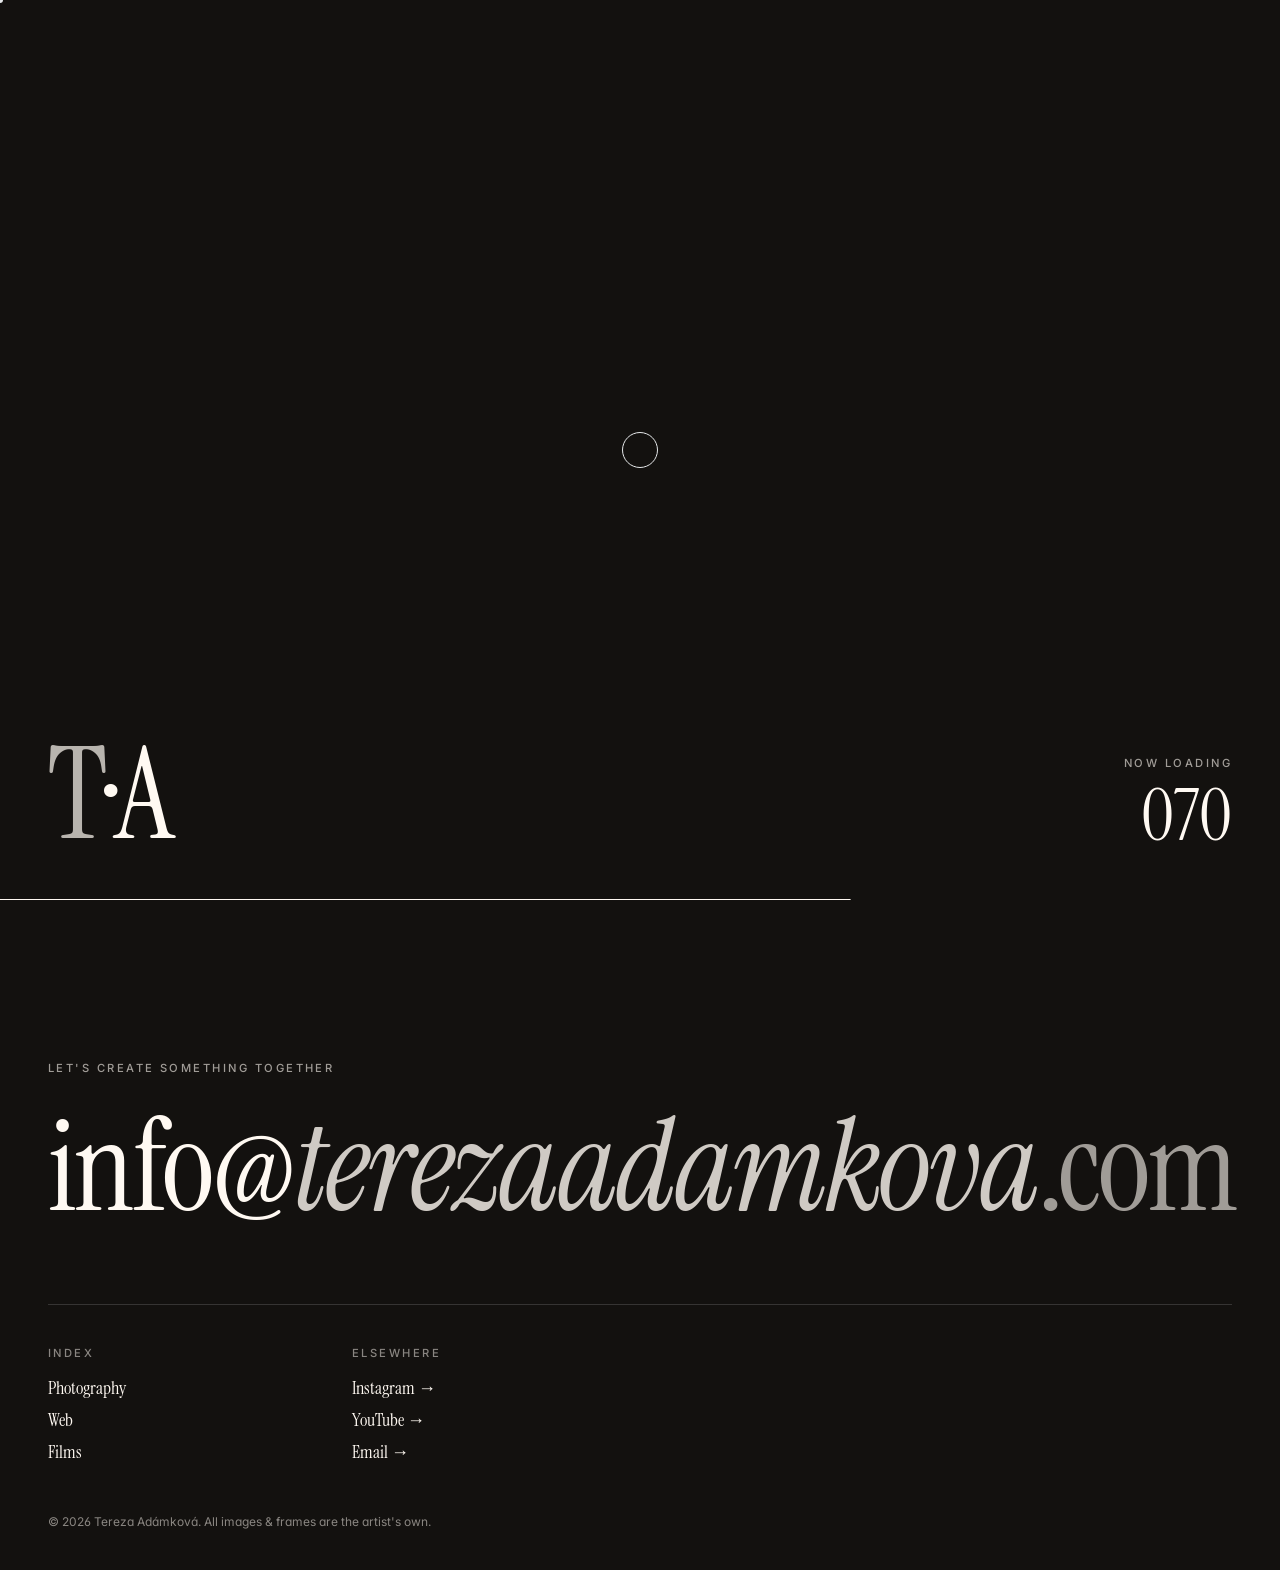
<file: about/index.html>
<!DOCTYPE html><html lang="en"><head><meta charSet="utf-8"/><meta name="viewport" content="width=device-width, initial-scale=1"/><link rel="preload" as="image" href="/assets/33-BnflWMxS.jpg"/><link rel="stylesheet" href="/assets/styles-DkmuXeWA.css" data-precedence="default"/><link rel="stylesheet" href="https://fonts.googleapis.com/css2?family=Instrument+Serif:ital@0;1&amp;family=Inter:wght@300;400;500;600&amp;display=swap" data-precedence="default"/><title>About — Tereza Adámková</title><meta name="author" content="Tereza Adámková"/><meta property="og:type" content="website"/><meta property="og:site_name" content="Tereza Adámková"/><meta property="og:locale" content="en_US"/><meta name="twitter:card" content="summary_large_image"/><meta name="description" content="Photographer, art director and quiet web maker based in Prague."/><meta property="og:title" content="About — Tereza Adámková"/><meta property="og:description" content="Photographer, art director and quiet web maker based in Prague."/><meta property="og:image" content="https://www.terezaadamkova.com/assets/33-BnflWMxS.jpg"/><meta property="og:url" content="https://www.terezaadamkova.com/about"/><meta name="twitter:image" content="https://www.terezaadamkova.com/assets/33-BnflWMxS.jpg"/><link rel="modulepreload" href="/assets/index-BvOoGf_0.js"/><link rel="modulepreload" href="/assets/about-B9MHKh4e.js"/><link rel="modulepreload" href="/assets/Reveal-Cy_sPBU6.js"/><link rel="preconnect" href="https://fonts.googleapis.com"/><link rel="preconnect" href="https://fonts.gstatic.com" crossorigin="anonymous"/><link rel="icon" href="/favicon.svg" type="image/svg+xml"/><link rel="canonical" href="https://www.terezaadamkova.com/about"/><script type="application/ld+json">{"@context":"https://schema.org","@type":"Person","name":"Tereza Adámková","url":"https://www.terezaadamkova.com","image":"https://www.terezaadamkova.com/assets/2334-CpJNLF2O.jpg","jobTitle":"Photographer & Creative Director","address":{"@type":"PostalAddress","addressLocality":"Prague","addressCountry":"CZ"},"sameAs":["https://www.instagram.com/terezaphoto_/","https://www.youtube.com/@terezaphoto"]}</script></head><body class="grain"><div class="fixed inset-0 z-[80] flex items-end justify-between p-8 md:p-12 bg-[var(--ink)] text-[var(--paper)]" style="opacity:1"><div class="display text-[14vw] md:text-[10vw] leading-none"><span class="opacity-70">T</span>·A</div><div class="text-right"><div class="eyebrow opacity-60 mb-2">Now Loading</div><div class="font-serif text-5xl md:text-7xl tabular-nums">000</div></div><div class="absolute left-0 right-0 bottom-0 h-px bg-[var(--paper)] origin-left" style="transform:scaleX(0)"></div></div><div class="cursor-ring" aria-hidden="true"></div><div class="cursor-dot" aria-hidden="true"></div><header class="fixed inset-x-0 top-0 z-50 transition-all duration-500 "><div class="flex items-center justify-between px-6 md:px-10 py-5 md:py-6"><a href="/" class="font-serif text-xl md:text-2xl tracking-tight">Tereza <span class="italic opacity-70">Adámková</span></a><nav class="hidden md:flex items-center gap-8"><a href="/photography" class="text-[13px] tracking-wide hover:opacity-60 transition-opacity">Photography</a><a href="/web" class="text-[13px] tracking-wide hover:opacity-60 transition-opacity">Web</a><a href="/films" class="text-[13px] tracking-wide hover:opacity-60 transition-opacity">Films</a><a class="text-[13px] tracking-wide hover:opacity-60 transition-opacity text-[13px] tracking-wide opacity-100 italic font-serif" href="/about" data-status="active" aria-current="page">About</a><a href="/contact" class="text-[13px] tracking-wide hover:opacity-60 transition-opacity">Contact</a></nav><button aria-label="Open menu" class="md:hidden flex flex-col gap-1.5 p-2"><span class="h-px w-6 bg-current transition-transform "></span><span class="h-px w-6 bg-current transition-transform "></span></button></div></header><main class="min-h-screen"><!--$--><article><header class="px-6 md:px-12 pt-40 md:pt-56 pb-20 grid grid-cols-12 gap-8 items-end"><div class="col-span-12 md:col-span-7"><p class="eyebrow opacity-60 mb-6">About</p><h1 class="display block text-[12vw] md:text-[8vw]"><span class="block overflow-hidden"><span class="block" style="transform:translateY(110%)">Slow work,</span></span><span class="block overflow-hidden"><span class="block" style="transform:translateY(110%)">from Prague,</span></span><span class="block overflow-hidden"><span class="block" style="transform:translateY(110%)">with feeling.</span></span></h1></div><div class="col-span-12 md:col-span-5 media-tile aspect-[4/5]" style="opacity:0;transform:translateY(30px)"><img src="/assets/33-BnflWMxS.jpg" alt="Tereza Adámková by the river in Prague" width="1280" height="1600" class="h-full w-full object-cover object-bottom"/></div></header><section class="px-6 md:px-12 grid grid-cols-12 gap-8 pb-32"><div class="col-span-12 md:col-span-3"><p class="eyebrow opacity-60">Bio</p></div><div class="col-span-12 md:col-span-7 space-y-6 font-serif text-2xl md:text-3xl leading-snug"><p class="" style="opacity:0;transform:translateY(30px)">Hi, I’m Tereza, a photographer, videographer and digital strategist.<span class="italic"> My work does not fit neatly into one category. I create photographs and videos focused on authentic moments.</span></p><p class="" style="opacity:0;transform:translateY(30px)">Alongside my creative work, I work in digital marketing. My role includes social media, photography, video production, content strategy, website development, and the coordination of digital projects. I also design and build websites, helping individuals and organisations turn their ideas into clear online experiences. Contact me for collaborations or to discuss your project.</p></div></section><section class="ink-section bg-[var(--ink)] text-[var(--paper)] px-6 md:px-12 py-32"><div class="grid grid-cols-12 gap-8"><p class="eyebrow col-span-12 md:col-span-3 opacity-60">Years</p><ul class="col-span-12 md:col-span-9 divide-y divide-white/15"><div class="" style="opacity:0;transform:translateY(30px)"><li class="grid grid-cols-12 gap-4 py-6"><span class="col-span-3 md:col-span-2 font-serif text-xl md:text-2xl opacity-70">2017</span><span class="col-span-9 md:col-span-10 font-serif text-xl md:text-3xl">Studied Religious Studies at Åbo Akademi University in Finland.</span></li></div><div class="" style="opacity:0;transform:translateY(30px)"><li class="grid grid-cols-12 gap-4 py-6"><span class="col-span-3 md:col-span-2 font-serif text-xl md:text-2xl opacity-70">2021</span><span class="col-span-9 md:col-span-10 font-serif text-xl md:text-3xl">Completed a master’s degree in Religious Studies at Charles University in Prague.</span></li></div><div class="" style="opacity:0;transform:translateY(30px)"><li class="grid grid-cols-12 gap-4 py-6"><span class="col-span-3 md:col-span-2 font-serif text-xl md:text-2xl opacity-70">2021–2022</span><span class="col-span-9 md:col-span-10 font-serif text-xl md:text-3xl">Lived in Ireland.</span></li></div><div class="" style="opacity:0;transform:translateY(30px)"><li class="grid grid-cols-12 gap-4 py-6"><span class="col-span-3 md:col-span-2 font-serif text-xl md:text-2xl opacity-70">2022–present</span><span class="col-span-9 md:col-span-10 font-serif text-xl md:text-3xl">Based in Prague, working in digital marketing, photography, and content creation.</span></li></div></ul></div><div class="mt-20 flex flex-wrap items-end justify-between gap-6"><p class="display text-5xl md:text-7xl max-w-xl">Get in <span class="italic">touch</span></p><a href="/contact" class="border-b border-current pb-1 text-sm">Contact me →</a></div></section></article><script>(function(a,f){let l;try{l=JSON.parse(sessionStorage.getItem(a)||"{}")}catch{return}const n=l?.[f||history.state?.__TSR_key];let c=!1;for(const t in n){const e=n[t],o=e?.scrollX,s=e?.scrollY;if(Number.isFinite(o)&&Number.isFinite(s)){if(t==="window")scrollTo(o,s),c=!0;else if(t)try{const r=document.querySelector(t);r&&(r.scrollLeft=o,r.scrollTop=s)}catch{}}}if(c)return;const i=location.hash.slice(1);if(i){const t=history.state?.__hashScrollIntoViewOptions??!0;if(t){const e=document.getElementById(i);e&&e.scrollIntoView(t)}return}scrollTo(0,0)})("tsr-scroll-restoration-v1_3");document.currentScript.remove()</script><!--/$--></main><footer class="ink-section bg-[var(--ink)] text-[var(--paper)] relative"><div class="px-6 md:px-12 pt-24 md:pt-40 pb-10"><p class="eyebrow opacity-60">Let&#x27;s create something together</p><a href="/contact" class="block mt-8 display text-[10vw] leading-[0.88] hover:italic transition-all duration-700">info@<br class="md:hidden"/><span class="italic opacity-80">terezaadamkova</span><span class="opacity-60">.com</span></a><div class="mt-20 grid grid-cols-2 md:grid-cols-4 gap-8 border-t border-white/15 pt-10"><div><p class="eyebrow opacity-50 mb-3">Index</p><ul class="space-y-1 font-serif text-lg"><li><a href="/photography">Photography</a></li><li><a href="/web">Web</a></li><li><a href="/films">Films</a></li></ul></div><div><p class="eyebrow opacity-50 mb-3">Elsewhere</p><ul class="space-y-1 font-serif text-lg"><li><a href="https://www.instagram.com/terezaphoto_/" class="story-link inline-block hover:italic transition-all" target="_blank" rel="noreferrer">Instagram<span aria-hidden="true"> →</span></a></li><li><a href="https://www.youtube.com/@terezaphoto" class="story-link inline-block hover:italic transition-all" target="_blank" rel="noreferrer">YouTube<span aria-hidden="true"> →</span></a></li><li><a href="mailto:info@terezaadamkova.com" class="story-link inline-block hover:italic transition-all" target="_blank" rel="noreferrer">Email<span aria-hidden="true"> →</span></a></li></ul></div></div><div class="mt-12 flex flex-col md:flex-row md:items-end md:justify-between gap-4 text-xs opacity-50"><p>© <!-- -->2026<!-- --> Tereza Adámková. All images &amp; frames are the artist&#x27;s own.</p></div></div></footer><script class="$tsr" id="$tsr-stream-barrier">(self.$R=self.$R||{})["tsr"]=[];self.$_TSR={h(){this.hydrated=!0,this.c()},e(){this.streamEnded=!0,this.c()},c(){this.hydrated&&this.streamEnded&&(delete self.$_TSR,delete self.$R.tsr)},p(e){this.initialized?e():this.buffer.push(e)},buffer:[]};$_TSR.router=($R=>$R[0]={manifest:$R[1]={routes:$R[2]={__root__:$R[3]={preloads:$R[4]=["/assets/index-BvOoGf_0.js"],scripts:$R[5]=[$R[6]={attrs:$R[7]={type:"module",async:!0,src:"/assets/index-BvOoGf_0.js"}}]},"/about":$R[8]={preloads:$R[9]=["/assets/about-B9MHKh4e.js","/assets/Reveal-Cy_sPBU6.js"]}}},matches:$R[10]=[$R[11]={i:"__root__ ",u:1784572896755,s:"success",ssr:!0},$R[12]={i:" about about",u:1784572896757,s:"success",ssr:!0}],lastMatchId:" about about"})($R["tsr"]);$_TSR.e();document.currentScript.remove()</script><script type="module" async="" src="/assets/index-BvOoGf_0.js"></script></body></html>
</file>
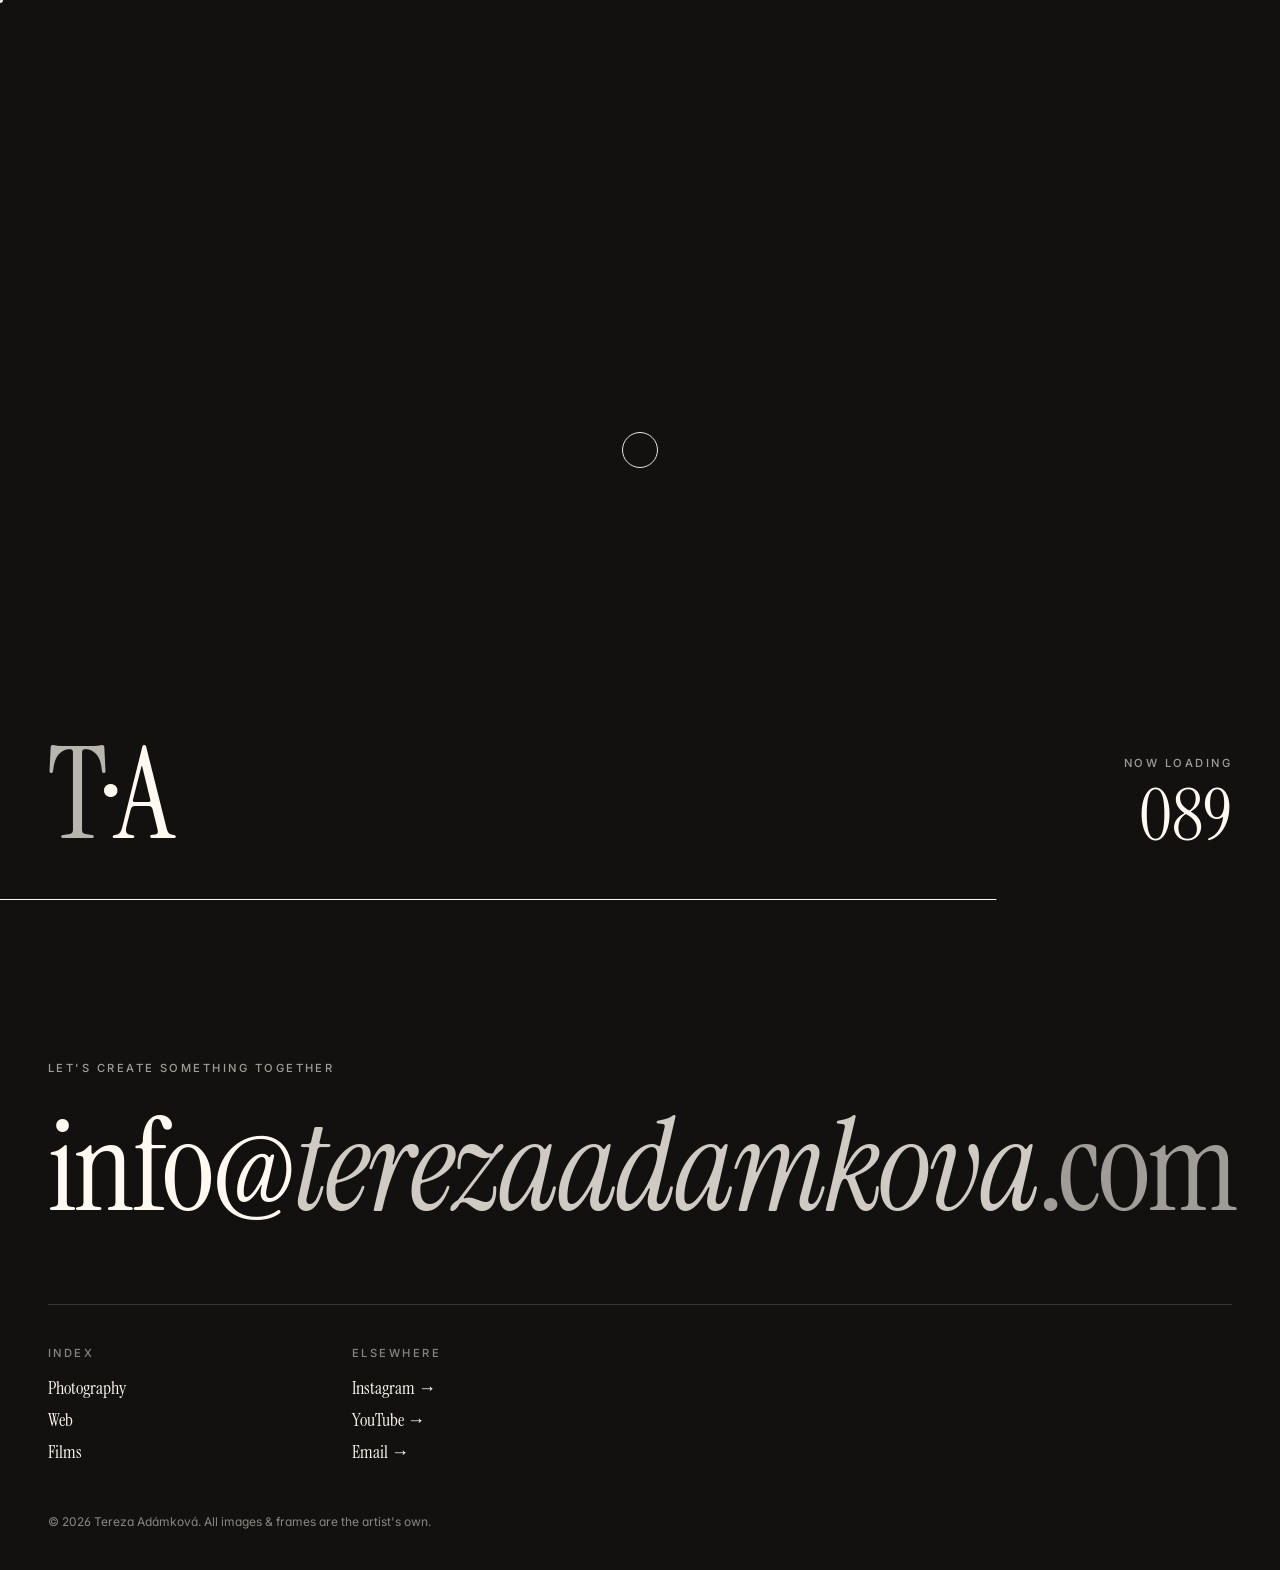
<file: contact/index.html>
<!DOCTYPE html><html lang="en"><head><meta charSet="utf-8"/><meta name="viewport" content="width=device-width, initial-scale=1"/><link rel="stylesheet" href="/assets/styles-DkmuXeWA.css" data-precedence="default"/><link rel="stylesheet" href="https://fonts.googleapis.com/css2?family=Instrument+Serif:ital@0;1&amp;family=Inter:wght@300;400;500;600&amp;display=swap" data-precedence="default"/><title>Contact — Tereza Adámková</title><meta name="author" content="Tereza Adámková"/><meta property="og:type" content="website"/><meta property="og:site_name" content="Tereza Adámková"/><meta property="og:locale" content="en_US"/><meta property="og:image" content="https://www.terezaadamkova.com/assets/2334-CpJNLF2O.jpg"/><meta name="twitter:card" content="summary_large_image"/><meta name="twitter:image" content="https://www.terezaadamkova.com/assets/2334-CpJNLF2O.jpg"/><meta name="description" content="Available for collaborations."/><meta property="og:title" content="Contact — Tereza Adámková"/><meta property="og:description" content="Available for collaborations."/><meta property="og:url" content="https://www.terezaadamkova.com/contact"/><link rel="modulepreload" href="/assets/index-BvOoGf_0.js"/><link rel="modulepreload" href="/assets/contact-CCWLEqND.js"/><link rel="modulepreload" href="/assets/Reveal-Cy_sPBU6.js"/><link rel="preconnect" href="https://fonts.googleapis.com"/><link rel="preconnect" href="https://fonts.gstatic.com" crossorigin="anonymous"/><link rel="icon" href="/favicon.svg" type="image/svg+xml"/><link rel="canonical" href="https://www.terezaadamkova.com/contact"/><script type="application/ld+json">{"@context":"https://schema.org","@type":"Person","name":"Tereza Adámková","url":"https://www.terezaadamkova.com","image":"https://www.terezaadamkova.com/assets/2334-CpJNLF2O.jpg","jobTitle":"Photographer & Creative Director","address":{"@type":"PostalAddress","addressLocality":"Prague","addressCountry":"CZ"},"sameAs":["https://www.instagram.com/terezaphoto_/","https://www.youtube.com/@terezaphoto"]}</script></head><body class="grain"><div class="fixed inset-0 z-[80] flex items-end justify-between p-8 md:p-12 bg-[var(--ink)] text-[var(--paper)]" style="opacity:1"><div class="display text-[14vw] md:text-[10vw] leading-none"><span class="opacity-70">T</span>·A</div><div class="text-right"><div class="eyebrow opacity-60 mb-2">Now Loading</div><div class="font-serif text-5xl md:text-7xl tabular-nums">000</div></div><div class="absolute left-0 right-0 bottom-0 h-px bg-[var(--paper)] origin-left" style="transform:scaleX(0)"></div></div><div class="cursor-ring" aria-hidden="true"></div><div class="cursor-dot" aria-hidden="true"></div><header class="fixed inset-x-0 top-0 z-50 transition-all duration-500 "><div class="flex items-center justify-between px-6 md:px-10 py-5 md:py-6"><a href="/" class="font-serif text-xl md:text-2xl tracking-tight">Tereza <span class="italic opacity-70">Adámková</span></a><nav class="hidden md:flex items-center gap-8"><a href="/photography" class="text-[13px] tracking-wide hover:opacity-60 transition-opacity">Photography</a><a href="/web" class="text-[13px] tracking-wide hover:opacity-60 transition-opacity">Web</a><a href="/films" class="text-[13px] tracking-wide hover:opacity-60 transition-opacity">Films</a><a href="/about" class="text-[13px] tracking-wide hover:opacity-60 transition-opacity">About</a><a class="text-[13px] tracking-wide hover:opacity-60 transition-opacity text-[13px] tracking-wide opacity-100 italic font-serif" href="/contact" data-status="active" aria-current="page">Contact</a></nav><button aria-label="Open menu" class="md:hidden flex flex-col gap-1.5 p-2"><span class="h-px w-6 bg-current transition-transform "></span><span class="h-px w-6 bg-current transition-transform "></span></button></div></header><main class="min-h-screen"><!--$--><article><header class="px-6 md:px-12 pt-28 md:pt-36 pb-8"><p class="eyebrow opacity-60 mb-6">Contact · 2026</p><h1 class="display block text-[14vw] md:text-[9vw]"><span class="block overflow-hidden"><span class="block" style="transform:translateY(110%)">Tell me</span></span><span class="block overflow-hidden"><span class="block" style="transform:translateY(110%)">about it.</span></span></h1><div class="mt-6 max-w-xl text-base md:text-lg leading-relaxed opacity-80" style="opacity:0;transform:translateY(30px)">Available for collaborations<a href="mailto:info@terezaadamkova.com" class="story-link"> info@terezaadamkova.com</a>.</div></header><section class="px-6 md:px-12 pb-32 flex justify-center"><form class="w-full max-w-2xl space-y-8"><input type="hidden" name="subject" value="New message from terezaadamkova.com"/><input type="checkbox" class="hidden" style="display:none" tabindex="-1" autoComplete="off" name="botcheck"/><div><label for="name" class="eyebrow opacity-60 block mb-3">Your name</label><input id="name" type="text" class="w-full bg-transparent border-b border-current/30 focus:border-current outline-none py-3 font-serif text-2xl placeholder:opacity-40" name="name"/></div><div><label for="email" class="eyebrow opacity-60 block mb-3">Email</label><input required="" id="email" type="email" class="w-full bg-transparent border-b border-current/30 focus:border-current outline-none py-3 font-serif text-2xl placeholder:opacity-40" name="email"/></div><div><label class="eyebrow opacity-60 block mb-3">A few lines</label><textarea name="message" rows="5" class="w-full bg-transparent border-b border-current/30 focus:border-current outline-none py-3 font-serif text-2xl resize-none placeholder:opacity-40" placeholder="Tell me about your project…"></textarea></div><div class="flex items-center justify-between gap-4 pt-4"><p class="text-xs opacity-60">I reply to everything within the week.</p><button type="submit" class="group inline-flex items-center gap-3 border border-current/50 rounded-full px-6 py-3 hover:bg-[var(--ink)] hover:text-[var(--paper)] transition-colors"><span class="font-serif italic">Send the note</span><span class="transition-transform group-hover:translate-x-1">→</span></button></div></form></section></article><script>(function(a,f){let l;try{l=JSON.parse(sessionStorage.getItem(a)||"{}")}catch{return}const n=l?.[f||history.state?.__TSR_key];let c=!1;for(const t in n){const e=n[t],o=e?.scrollX,s=e?.scrollY;if(Number.isFinite(o)&&Number.isFinite(s)){if(t==="window")scrollTo(o,s),c=!0;else if(t)try{const r=document.querySelector(t);r&&(r.scrollLeft=o,r.scrollTop=s)}catch{}}}if(c)return;const i=location.hash.slice(1);if(i){const t=history.state?.__hashScrollIntoViewOptions??!0;if(t){const e=document.getElementById(i);e&&e.scrollIntoView(t)}return}scrollTo(0,0)})("tsr-scroll-restoration-v1_3");document.currentScript.remove()</script><!--/$--></main><footer class="ink-section bg-[var(--ink)] text-[var(--paper)] relative"><div class="px-6 md:px-12 pt-24 md:pt-40 pb-10"><p class="eyebrow opacity-60">Let&#x27;s create something together</p><a class="block mt-8 display text-[10vw] leading-[0.88] hover:italic transition-all duration-700 active" href="/contact" data-status="active" aria-current="page">info@<br class="md:hidden"/><span class="italic opacity-80">terezaadamkova</span><span class="opacity-60">.com</span></a><div class="mt-20 grid grid-cols-2 md:grid-cols-4 gap-8 border-t border-white/15 pt-10"><div><p class="eyebrow opacity-50 mb-3">Index</p><ul class="space-y-1 font-serif text-lg"><li><a href="/photography">Photography</a></li><li><a href="/web">Web</a></li><li><a href="/films">Films</a></li></ul></div><div><p class="eyebrow opacity-50 mb-3">Elsewhere</p><ul class="space-y-1 font-serif text-lg"><li><a href="https://www.instagram.com/terezaphoto_/" class="story-link inline-block hover:italic transition-all" target="_blank" rel="noreferrer">Instagram<span aria-hidden="true"> →</span></a></li><li><a href="https://www.youtube.com/@terezaphoto" class="story-link inline-block hover:italic transition-all" target="_blank" rel="noreferrer">YouTube<span aria-hidden="true"> →</span></a></li><li><a href="mailto:info@terezaadamkova.com" class="story-link inline-block hover:italic transition-all" target="_blank" rel="noreferrer">Email<span aria-hidden="true"> →</span></a></li></ul></div></div><div class="mt-12 flex flex-col md:flex-row md:items-end md:justify-between gap-4 text-xs opacity-50"><p>© <!-- -->2026<!-- --> Tereza Adámková. All images &amp; frames are the artist&#x27;s own.</p></div></div></footer><script class="$tsr" id="$tsr-stream-barrier">(self.$R=self.$R||{})["tsr"]=[];self.$_TSR={h(){this.hydrated=!0,this.c()},e(){this.streamEnded=!0,this.c()},c(){this.hydrated&&this.streamEnded&&(delete self.$_TSR,delete self.$R.tsr)},p(e){this.initialized?e():this.buffer.push(e)},buffer:[]};$_TSR.router=($R=>$R[0]={manifest:$R[1]={routes:$R[2]={__root__:$R[3]={preloads:$R[4]=["/assets/index-BvOoGf_0.js"],scripts:$R[5]=[$R[6]={attrs:$R[7]={type:"module",async:!0,src:"/assets/index-BvOoGf_0.js"}}]},"/contact":$R[8]={preloads:$R[9]=["/assets/contact-CCWLEqND.js","/assets/Reveal-Cy_sPBU6.js"]}}},matches:$R[10]=[$R[11]={i:"__root__ ",u:1784572896763,s:"success",ssr:!0},$R[12]={i:" contact contact",u:1784572896765,s:"success",ssr:!0}],lastMatchId:" contact contact"})($R["tsr"]);$_TSR.e();document.currentScript.remove()</script><script type="module" async="" src="/assets/index-BvOoGf_0.js"></script></body></html>
</file>
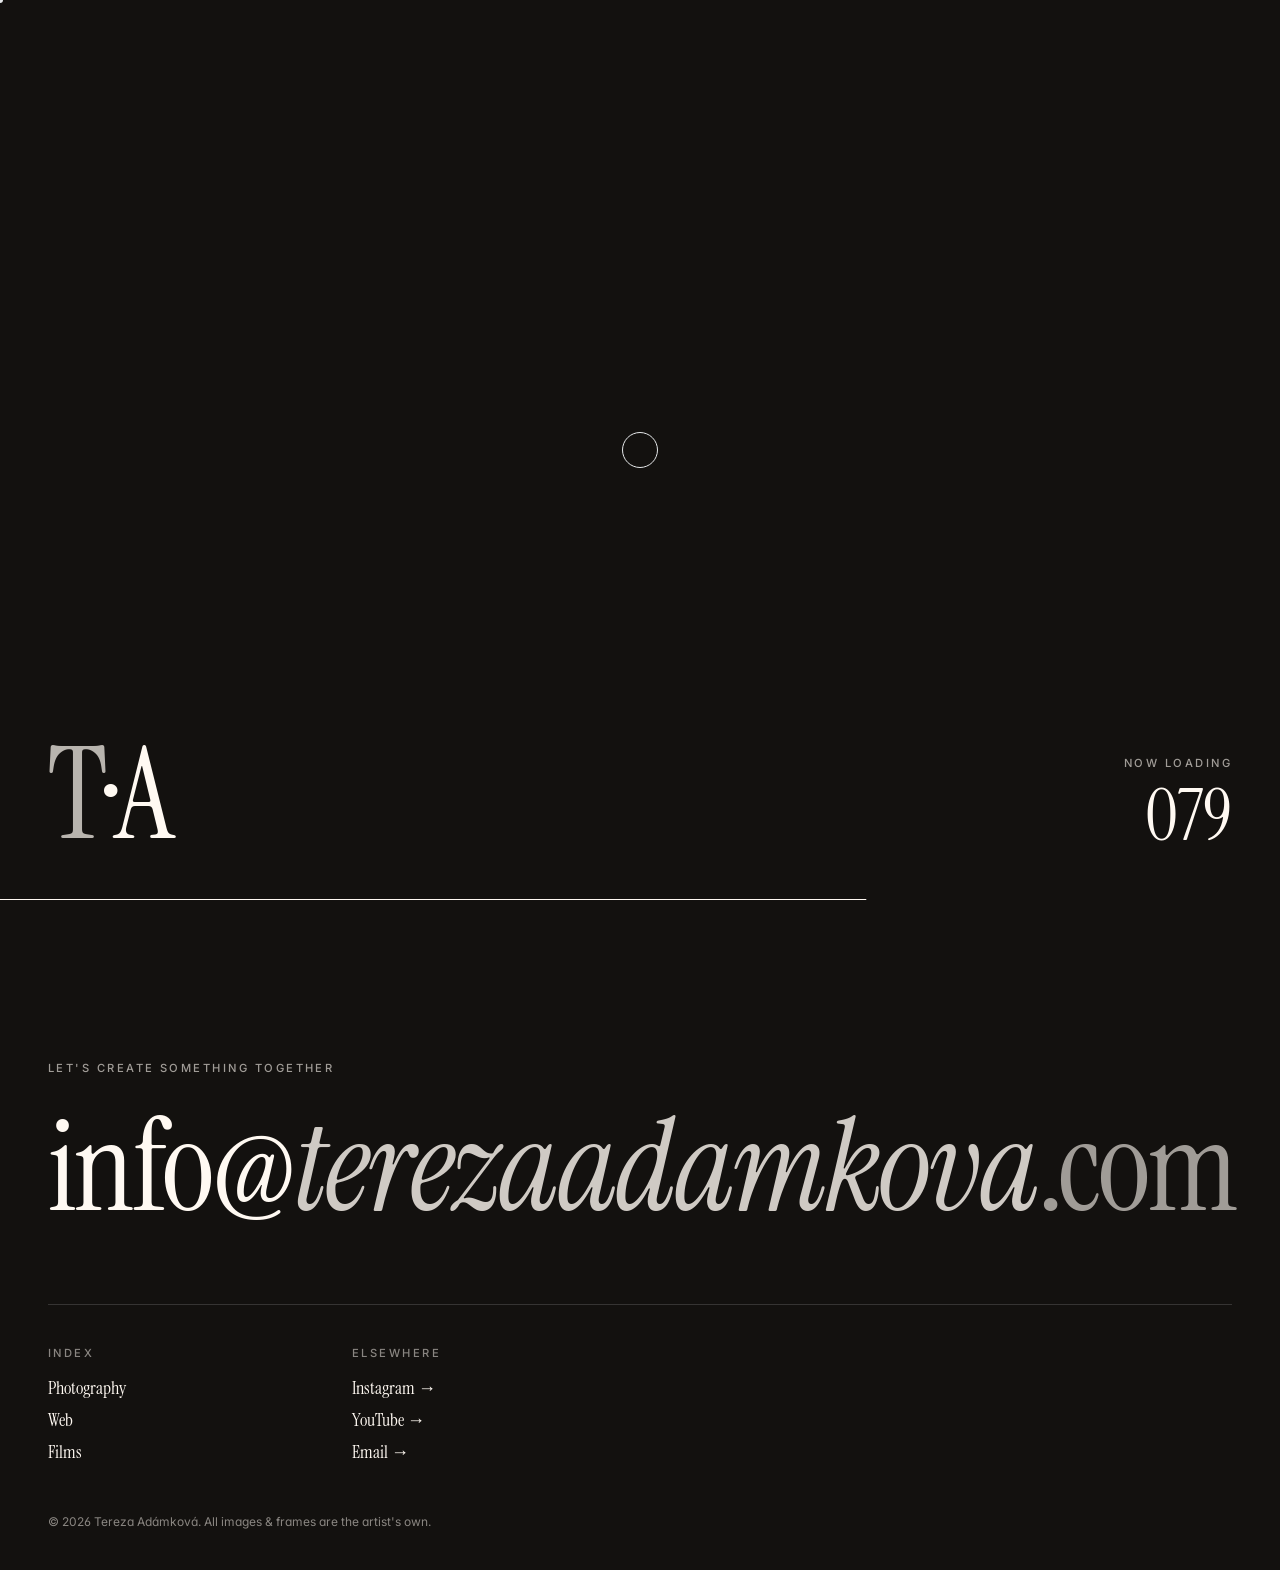
<file: films/index.html>
<!DOCTYPE html><html lang="en"><head><meta charSet="utf-8"/><meta name="viewport" content="width=device-width, initial-scale=1"/><link rel="stylesheet" href="/assets/styles-DkmuXeWA.css" data-precedence="default"/><link rel="stylesheet" href="https://fonts.googleapis.com/css2?family=Instrument+Serif:ital@0;1&amp;family=Inter:wght@300;400;500;600&amp;display=swap" data-precedence="default"/><title>Films — Tereza Adámková</title><meta name="author" content="Tereza Adámková"/><meta property="og:type" content="website"/><meta property="og:site_name" content="Tereza Adámková"/><meta property="og:locale" content="en_US"/><meta name="twitter:card" content="summary_large_image"/><meta name="description" content="Cinematic short films, city ambient walks."/><meta property="og:title" content="Films — Tereza Adámková"/><meta property="og:description" content="Cinematic short films and visual storytelling."/><meta property="og:image" content="https://www.terezaadamkova.com/assets/thunder-J-9hqSis.png"/><meta property="og:url" content="https://www.terezaadamkova.com/films"/><meta name="twitter:image" content="https://www.terezaadamkova.com/assets/thunder-J-9hqSis.png"/><link rel="modulepreload" href="/assets/index-BvOoGf_0.js"/><link rel="modulepreload" href="/assets/films-DNew_cF0.js"/><link rel="modulepreload" href="/assets/FilmPlayOverlay-DG8sI_Ab.js"/><link rel="modulepreload" href="/assets/Reveal-Cy_sPBU6.js"/><link rel="preconnect" href="https://fonts.googleapis.com"/><link rel="preconnect" href="https://fonts.gstatic.com" crossorigin="anonymous"/><link rel="icon" href="/favicon.svg" type="image/svg+xml"/><link rel="canonical" href="https://www.terezaadamkova.com/films"/><script type="application/ld+json">{"@context":"https://schema.org","@type":"Person","name":"Tereza Adámková","url":"https://www.terezaadamkova.com","image":"https://www.terezaadamkova.com/assets/2334-CpJNLF2O.jpg","jobTitle":"Photographer & Creative Director","address":{"@type":"PostalAddress","addressLocality":"Prague","addressCountry":"CZ"},"sameAs":["https://www.instagram.com/terezaphoto_/","https://www.youtube.com/@terezaphoto"]}</script></head><body class="grain"><div class="fixed inset-0 z-[80] flex items-end justify-between p-8 md:p-12 bg-[var(--ink)] text-[var(--paper)]" style="opacity:1"><div class="display text-[14vw] md:text-[10vw] leading-none"><span class="opacity-70">T</span>·A</div><div class="text-right"><div class="eyebrow opacity-60 mb-2">Now Loading</div><div class="font-serif text-5xl md:text-7xl tabular-nums">000</div></div><div class="absolute left-0 right-0 bottom-0 h-px bg-[var(--paper)] origin-left" style="transform:scaleX(0)"></div></div><div class="cursor-ring" aria-hidden="true"></div><div class="cursor-dot" aria-hidden="true"></div><header class="fixed inset-x-0 top-0 z-50 transition-all duration-500 "><div class="flex items-center justify-between px-6 md:px-10 py-5 md:py-6"><a href="/" class="font-serif text-xl md:text-2xl tracking-tight">Tereza <span class="italic opacity-70">Adámková</span></a><nav class="hidden md:flex items-center gap-8"><a href="/photography" class="text-[13px] tracking-wide hover:opacity-60 transition-opacity">Photography</a><a href="/web" class="text-[13px] tracking-wide hover:opacity-60 transition-opacity">Web</a><a class="text-[13px] tracking-wide hover:opacity-60 transition-opacity text-[13px] tracking-wide opacity-100 italic font-serif" href="/films" data-status="active" aria-current="page">Films</a><a href="/about" class="text-[13px] tracking-wide hover:opacity-60 transition-opacity">About</a><a href="/contact" class="text-[13px] tracking-wide hover:opacity-60 transition-opacity">Contact</a></nav><button aria-label="Open menu" class="md:hidden flex flex-col gap-1.5 p-2"><span class="h-px w-6 bg-current transition-transform "></span><span class="h-px w-6 bg-current transition-transform "></span></button></div></header><main class="min-h-screen"><!--$--><article class="ink-section bg-[var(--ink)] text-[var(--paper)]"><header class="px-6 md:px-12 pt-40 md:pt-56 pb-16"><p class="eyebrow opacity-60 mb-6">Films</p><h1 class="display block text-[22vw] md:text-[18vw]"><span class="block overflow-hidden"><span class="block" style="transform:translateY(110%)">Moving</span></span><span class="block overflow-hidden"><span class="block" style="transform:translateY(110%)">pictures.</span></span></h1><div class="mt-10 max-w-xl text-base md:text-lg leading-relaxed opacity-80" style="opacity:0;transform:translateY(30px)">Short films, city walks, published on YouTube.</div></header><section class="px-6 md:px-12 grid grid-cols-1 md:grid-cols-2 gap-6 md:gap-10 pb-32"><div class="group" style="opacity:0;transform:translateY(30px)"><a href="https://youtu.be/_b54qXOTYpc?si=IArP_QjeFgFcV9VR" target="_blank" rel="noopener noreferrer" aria-label="Watch Thunder in the forest on YouTube" class="block"><div class="media-tile relative aspect-[16/10]"><img src="/assets/thunder-J-9hqSis.png" alt="Thunder in the forest — cinematic still" loading="lazy" class="h-full w-full object-cover"/><div class="absolute inset-0 flex items-center justify-center pointer-events-none"><div class="grid h-16 w-16 place-items-center rounded-full border border-white/40 backdrop-blur-md bg-white/5 group-hover:bg-white/10 transition"><span class="font-serif italic translate-x-0.5 text-xl">▶</span></div></div></div></a><div class="mt-4 flex items-baseline justify-between"><h3 class="font-serif text-2xl md:text-3xl italic">Thunder in the forest</h3><span class="text-xs opacity-60 tabular-nums">Short film · Real time</span></div><p class="text-sm opacity-60 mt-1">Forest atmosphere captured in real time.</p></div><div class="group" style="opacity:0;transform:translateY(30px)"><a href="https://www.youtube.com/watch?v=xJ64fhHN7BQ" target="_blank" rel="noopener noreferrer" aria-label="Watch Ireland on YouTube" class="block"><div class="media-tile relative aspect-[16/10]"><img src="/assets/Ireland-DUf6c-y0.jpg" alt="Video storytelling film from Ireland." loading="lazy" class="h-full w-full object-cover"/><div class="absolute inset-0 flex items-center justify-center pointer-events-none"><div class="grid h-16 w-16 place-items-center rounded-full border border-white/40 backdrop-blur-md bg-white/5 group-hover:bg-white/10 transition"><span class="font-serif italic translate-x-0.5 text-xl">▶</span></div></div></div></a><div class="mt-4 flex items-baseline justify-between"><h3 class="font-serif text-2xl md:text-3xl italic">Ireland</h3><span class="text-xs opacity-60 tabular-nums">Short film · 2:11</span></div><p class="text-sm opacity-60 mt-1">Video storytelling film from Ireland.</p></div><div class="group" style="opacity:0;transform:translateY(30px)"><a href="https://www.youtube.com/watch?v=_waSxGcFXsE&amp;t=293s" target="_blank" rel="noopener noreferrer" aria-label="Watch Brighton on YouTube" class="block"><div class="media-tile relative aspect-[16/10]"><img src="/assets/brighton--Fg0MBi8.png" alt="Brighton coast at golden hour" loading="lazy" class="h-full w-full object-cover"/><div class="absolute inset-0 flex items-center justify-center pointer-events-none"><div class="grid h-16 w-16 place-items-center rounded-full border border-white/40 backdrop-blur-md bg-white/5 group-hover:bg-white/10 transition"><span class="font-serif italic translate-x-0.5 text-xl">▶</span></div></div></div></a><div class="mt-4 flex items-baseline justify-between"><h3 class="font-serif text-2xl md:text-3xl italic">Brighton</h3><span class="text-xs opacity-60 tabular-nums">Short film · 3:48</span></div><p class="text-sm opacity-60 mt-1">Coastal light and movement by the sea.</p></div><div class="group" style="opacity:0;transform:translateY(30px)"><a href="youtube.com/watch?v=q3DmcLVTs30&amp;feature=youtu.be" target="_blank" rel="noopener noreferrer" aria-label="Watch Charles Bridge on YouTube" class="block"><div class="media-tile relative aspect-[16/10]"><img src="/assets/charlesBridge-D7IIPN4d.png" alt="Charles Bridge in the rain." loading="lazy" class="h-full w-full object-cover"/><div class="absolute inset-0 flex items-center justify-center pointer-events-none"><div class="grid h-16 w-16 place-items-center rounded-full border border-white/40 backdrop-blur-md bg-white/5 group-hover:bg-white/10 transition"><span class="font-serif italic translate-x-0.5 text-xl">▶</span></div></div></div></a><div class="mt-4 flex items-baseline justify-between"><h3 class="font-serif text-2xl md:text-3xl italic">Charles Bridge</h3><span class="text-xs opacity-60 tabular-nums">Short film · 3:48</span></div><p class="text-sm opacity-60 mt-1">Charles Bridge in the rain.</p></div><div class="group" style="opacity:0;transform:translateY(30px)"><a href="https://www.youtube.com/watch?v=h-EqLdX7lPQ&amp;t=2s" target="_blank" rel="noopener noreferrer" aria-label="Watch Chinatown, London on YouTube" class="block"><div class="media-tile relative aspect-[16/10]"><img src="/assets/chinatown-CKKz9KeJ.jpg" alt="Walk in Chinatown, London.." loading="lazy" class="h-full w-full object-cover"/><div class="absolute inset-0 flex items-center justify-center pointer-events-none"><div class="grid h-16 w-16 place-items-center rounded-full border border-white/40 backdrop-blur-md bg-white/5 group-hover:bg-white/10 transition"><span class="font-serif italic translate-x-0.5 text-xl">▶</span></div></div></div></a><div class="mt-4 flex items-baseline justify-between"><h3 class="font-serif text-2xl md:text-3xl italic">Chinatown, London</h3><span class="text-xs opacity-60 tabular-nums">Short film · 3:48</span></div><p class="text-sm opacity-60 mt-1">Walk in Chinatown, London.</p></div></section></article><script>(function(a,f){let l;try{l=JSON.parse(sessionStorage.getItem(a)||"{}")}catch{return}const n=l?.[f||history.state?.__TSR_key];let c=!1;for(const t in n){const e=n[t],o=e?.scrollX,s=e?.scrollY;if(Number.isFinite(o)&&Number.isFinite(s)){if(t==="window")scrollTo(o,s),c=!0;else if(t)try{const r=document.querySelector(t);r&&(r.scrollLeft=o,r.scrollTop=s)}catch{}}}if(c)return;const i=location.hash.slice(1);if(i){const t=history.state?.__hashScrollIntoViewOptions??!0;if(t){const e=document.getElementById(i);e&&e.scrollIntoView(t)}return}scrollTo(0,0)})("tsr-scroll-restoration-v1_3");document.currentScript.remove()</script><!--/$--></main><footer class="ink-section bg-[var(--ink)] text-[var(--paper)] relative"><div class="px-6 md:px-12 pt-24 md:pt-40 pb-10"><p class="eyebrow opacity-60">Let&#x27;s create something together</p><a href="/contact" class="block mt-8 display text-[10vw] leading-[0.88] hover:italic transition-all duration-700">info@<br class="md:hidden"/><span class="italic opacity-80">terezaadamkova</span><span class="opacity-60">.com</span></a><div class="mt-20 grid grid-cols-2 md:grid-cols-4 gap-8 border-t border-white/15 pt-10"><div><p class="eyebrow opacity-50 mb-3">Index</p><ul class="space-y-1 font-serif text-lg"><li><a href="/photography">Photography</a></li><li><a href="/web">Web</a></li><li><a class="active" href="/films" data-status="active" aria-current="page">Films</a></li></ul></div><div><p class="eyebrow opacity-50 mb-3">Elsewhere</p><ul class="space-y-1 font-serif text-lg"><li><a href="https://www.instagram.com/terezaphoto_/" class="story-link inline-block hover:italic transition-all" target="_blank" rel="noreferrer">Instagram<span aria-hidden="true"> →</span></a></li><li><a href="https://www.youtube.com/@terezaphoto" class="story-link inline-block hover:italic transition-all" target="_blank" rel="noreferrer">YouTube<span aria-hidden="true"> →</span></a></li><li><a href="mailto:info@terezaadamkova.com" class="story-link inline-block hover:italic transition-all" target="_blank" rel="noreferrer">Email<span aria-hidden="true"> →</span></a></li></ul></div></div><div class="mt-12 flex flex-col md:flex-row md:items-end md:justify-between gap-4 text-xs opacity-50"><p>© <!-- -->2026<!-- --> Tereza Adámková. All images &amp; frames are the artist&#x27;s own.</p></div></div></footer><script class="$tsr" id="$tsr-stream-barrier">(self.$R=self.$R||{})["tsr"]=[];self.$_TSR={h(){this.hydrated=!0,this.c()},e(){this.streamEnded=!0,this.c()},c(){this.hydrated&&this.streamEnded&&(delete self.$_TSR,delete self.$R.tsr)},p(e){this.initialized?e():this.buffer.push(e)},buffer:[]};$_TSR.router=($R=>$R[0]={manifest:$R[1]={routes:$R[2]={__root__:$R[3]={preloads:$R[4]=["/assets/index-BvOoGf_0.js"],scripts:$R[5]=[$R[6]={attrs:$R[7]={type:"module",async:!0,src:"/assets/index-BvOoGf_0.js"}}]},"/films":$R[8]={preloads:$R[9]=["/assets/films-DNew_cF0.js","/assets/FilmPlayOverlay-DG8sI_Ab.js","/assets/Reveal-Cy_sPBU6.js"]}}},matches:$R[10]=[$R[11]={i:"__root__ ",u:1784572896842,s:"success",ssr:!0},$R[12]={i:" films films",u:1784572896844,s:"success",ssr:!0}],lastMatchId:" films films"})($R["tsr"]);$_TSR.e();document.currentScript.remove()</script><script type="module" async="" src="/assets/index-BvOoGf_0.js"></script></body></html>
</file>
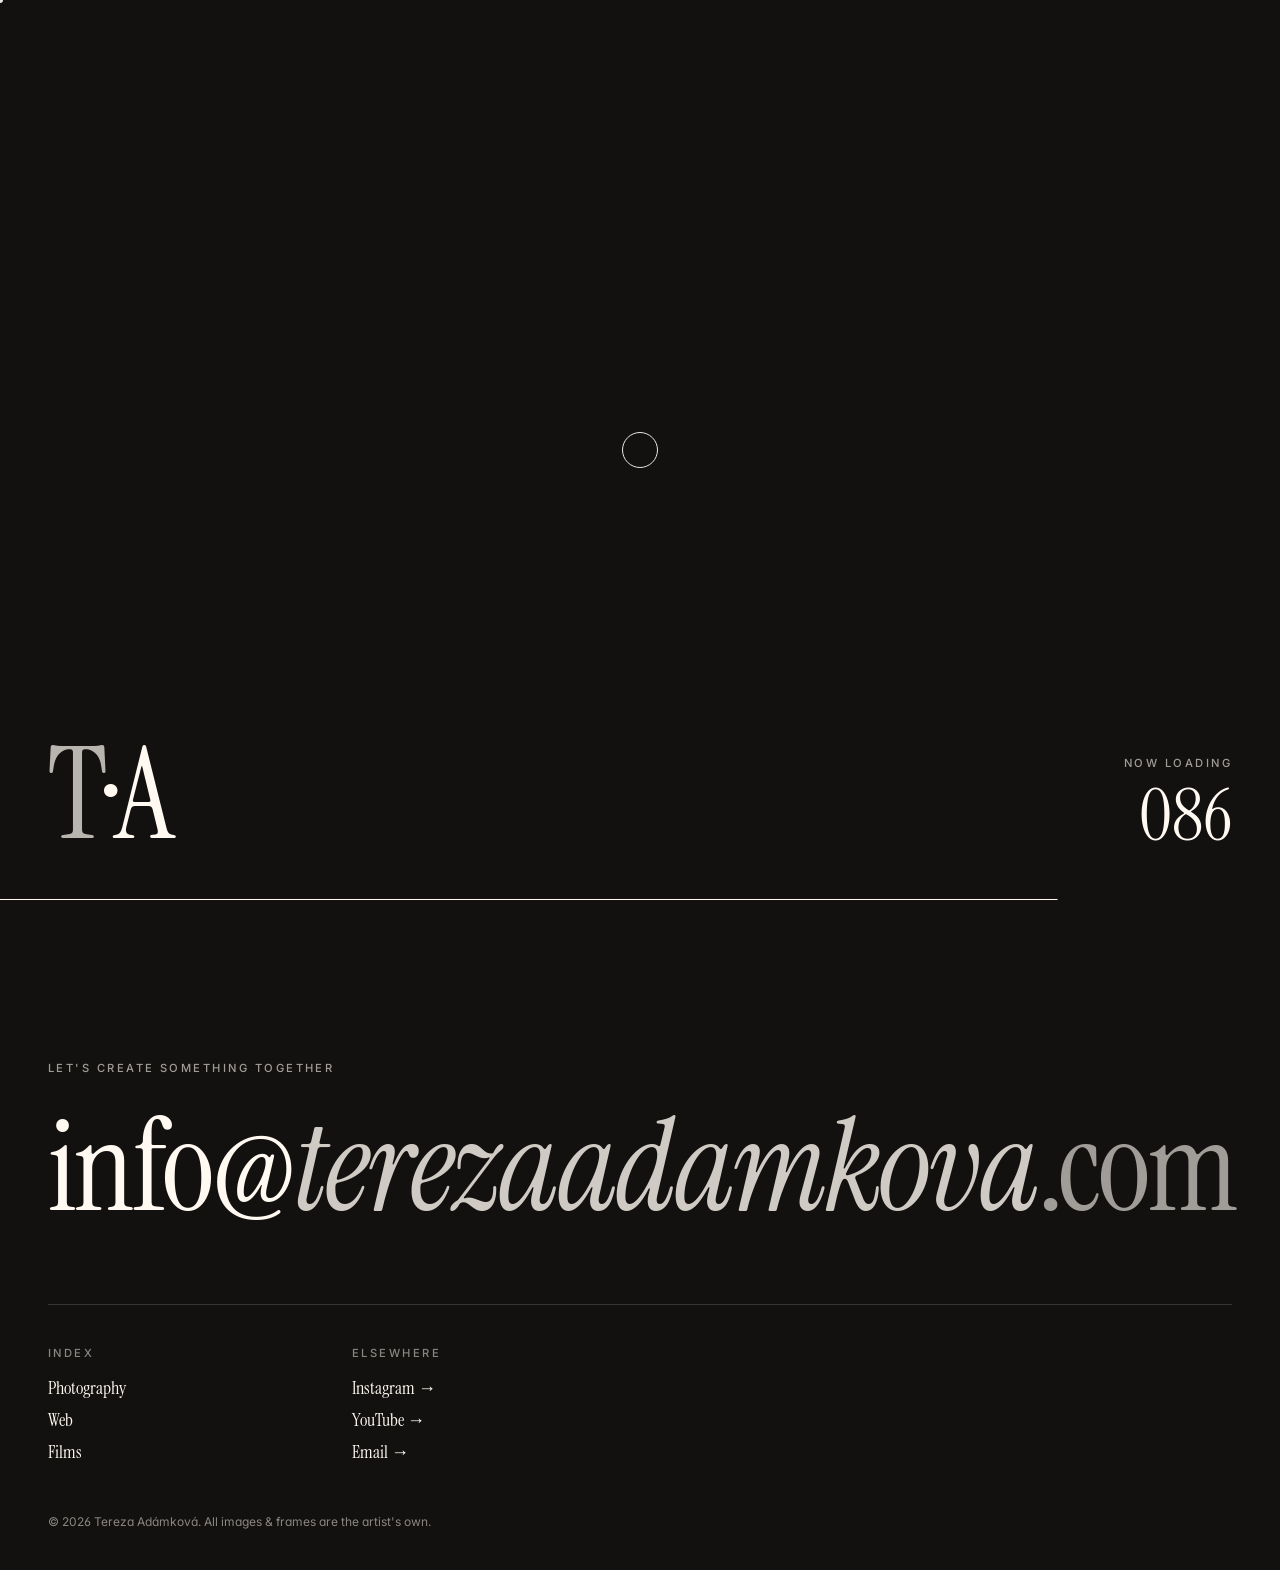
<file: web/index.html>
<!DOCTYPE html><html lang="en"><head><meta charSet="utf-8"/><meta name="viewport" content="width=device-width, initial-scale=1"/><link rel="stylesheet" href="/assets/styles-DkmuXeWA.css" data-precedence="default"/><link rel="stylesheet" href="https://fonts.googleapis.com/css2?family=Instrument+Serif:ital@0;1&amp;family=Inter:wght@300;400;500;600&amp;display=swap" data-precedence="default"/><title>Web Design — Tereza Adámková</title><meta name="author" content="Tereza Adámková"/><meta property="og:type" content="website"/><meta property="og:site_name" content="Tereza Adámková"/><meta property="og:locale" content="en_US"/><meta name="twitter:card" content="summary_large_image"/><meta name="description" content="Modern websites with clean, functional design — coaching, hospitality, and creative portfolios."/><meta property="og:title" content="Websites — Tereza Adámková"/><meta property="og:description" content="Websites built with attention to detail, authenticity, and visual atmosphere."/><meta property="og:image" content="https://www.terezaadamkova.com/assets/7-DbeYR7PQ.jpg"/><meta property="og:url" content="https://www.terezaadamkova.com/web"/><meta name="twitter:image" content="https://www.terezaadamkova.com/assets/7-DbeYR7PQ.jpg"/><link rel="modulepreload" href="/assets/index-BvOoGf_0.js"/><link rel="modulepreload" href="/assets/web-CwVgvzHm.js"/><link rel="modulepreload" href="/assets/Reveal-Cy_sPBU6.js"/><link rel="preconnect" href="https://fonts.googleapis.com"/><link rel="preconnect" href="https://fonts.gstatic.com" crossorigin="anonymous"/><link rel="icon" href="/favicon.svg" type="image/svg+xml"/><link rel="canonical" href="https://www.terezaadamkova.com/web"/><script type="application/ld+json">{"@context":"https://schema.org","@type":"Person","name":"Tereza Adámková","url":"https://www.terezaadamkova.com","image":"https://www.terezaadamkova.com/assets/2334-CpJNLF2O.jpg","jobTitle":"Photographer & Creative Director","address":{"@type":"PostalAddress","addressLocality":"Prague","addressCountry":"CZ"},"sameAs":["https://www.instagram.com/terezaphoto_/","https://www.youtube.com/@terezaphoto"]}</script></head><body class="grain"><div class="fixed inset-0 z-[80] flex items-end justify-between p-8 md:p-12 bg-[var(--ink)] text-[var(--paper)]" style="opacity:1"><div class="display text-[14vw] md:text-[10vw] leading-none"><span class="opacity-70">T</span>·A</div><div class="text-right"><div class="eyebrow opacity-60 mb-2">Now Loading</div><div class="font-serif text-5xl md:text-7xl tabular-nums">000</div></div><div class="absolute left-0 right-0 bottom-0 h-px bg-[var(--paper)] origin-left" style="transform:scaleX(0)"></div></div><div class="cursor-ring" aria-hidden="true"></div><div class="cursor-dot" aria-hidden="true"></div><header class="fixed inset-x-0 top-0 z-50 transition-all duration-500 "><div class="flex items-center justify-between px-6 md:px-10 py-5 md:py-6"><a href="/" class="font-serif text-xl md:text-2xl tracking-tight">Tereza <span class="italic opacity-70">Adámková</span></a><nav class="hidden md:flex items-center gap-8"><a href="/photography" class="text-[13px] tracking-wide hover:opacity-60 transition-opacity">Photography</a><a class="text-[13px] tracking-wide hover:opacity-60 transition-opacity text-[13px] tracking-wide opacity-100 italic font-serif" href="/web" data-status="active" aria-current="page">Web</a><a href="/films" class="text-[13px] tracking-wide hover:opacity-60 transition-opacity">Films</a><a href="/about" class="text-[13px] tracking-wide hover:opacity-60 transition-opacity">About</a><a href="/contact" class="text-[13px] tracking-wide hover:opacity-60 transition-opacity">Contact</a></nav><button aria-label="Open menu" class="md:hidden flex flex-col gap-1.5 p-2"><span class="h-px w-6 bg-current transition-transform "></span><span class="h-px w-6 bg-current transition-transform "></span></button></div></header><main class="min-h-screen"><!--$--><article><header class="px-6 md:px-12 pt-40 md:pt-56 pb-20 md:pb-28"><p class="eyebrow opacity-60 mb-6">Web</p><h1 class="display block text-[14vw] md:text-[11vw]"><span class="block overflow-hidden"><span class="block" style="transform:translateY(110%)">Websites</span></span><span class="block overflow-hidden"><span class="block" style="transform:translateY(110%)">that whisper.</span></span></h1><div class="mt-10 max-w-xl text-base md:text-lg leading-relaxed opacity-80" style="opacity:0;transform:translateY(30px)">I create modern websites that combine creativity with clean and functional design. Every project is built with attention to detail, authenticity, and visual atmosphere.</div></header><section class="space-y-32 md:space-y-48 pb-40"><div class="px-6 md:px-12 grid grid-cols-12 gap-6 items-end"><div class="media-tile col-span-12 md:col-span-7 aspect-[4/3] bg-[var(--muted)]" style="opacity:0;transform:translateY(30px)"><a href="https://www.systemicky-institut.cz/" target="_blank" rel="noopener noreferrer" class="flex h-full w-full items-center justify-center"><img src="/assets/7-DbeYR7PQ.jpg" alt="Systemický institut" loading="lazy" class="max-h-full max-w-full object-contain"/></a></div><div class="col-span-12 md:col-span-4 md:col-start-9"><p class="eyebrow opacity-60 mb-3">01<!-- --> / <!-- -->03</p><h2 class="display text-5xl md:text-6xl">Systemický institut</h2><p class="mt-3 text-sm opacity-60">Coaching website · 2025</p><p class="mt-5 text-sm md:text-base leading-relaxed opacity-80 max-w-sm">Website for a coaching company.</p><a href="https://www.systemicky-institut.cz/" target="_blank" rel="noopener noreferrer" class="mt-6 inline-flex items-center gap-2 border-b border-current pb-1 text-sm">Visit site <span aria-hidden="true">↗</span></a></div></div><div class="px-6 md:px-12 grid grid-cols-12 gap-6 items-end"><div class="media-tile col-span-12 md:col-span-7 md:col-start-6 aspect-[4/3] bg-[var(--muted)]" style="opacity:0;transform:translateY(30px)"><a href="https://apartments-horniblatna.cz/" target="_blank" rel="noopener noreferrer" class="flex h-full w-full items-center justify-center"><img src="/assets/8-hMOp5Mpj.jpg" alt="Apartmány Horní Blatná" loading="lazy" class="max-h-full max-w-full object-contain"/></a></div><div class="col-span-12 md:col-span-4 md:col-start-1 md:row-start-1 md:self-end"><p class="eyebrow opacity-60 mb-3">02<!-- --> / <!-- -->03</p><h2 class="display text-5xl md:text-6xl">Apartmány Horní Blatná</h2><p class="mt-3 text-sm opacity-60">Apartments · 2025</p><p class="mt-5 text-sm md:text-base leading-relaxed opacity-80 max-w-sm">Website for an apartment complex.</p><a href="https://apartments-horniblatna.cz/" target="_blank" rel="noopener noreferrer" class="mt-6 inline-flex items-center gap-2 border-b border-current pb-1 text-sm">Visit site <span aria-hidden="true">↗</span></a></div></div><div class="px-6 md:px-12 grid grid-cols-12 gap-6 items-end"><div class="media-tile col-span-12 md:col-span-7 aspect-[4/3] bg-[var(--muted)]" style="opacity:0;transform:translateY(30px)"><a href="https://michalapetrasek.cz/" target="_blank" rel="noopener noreferrer" class="flex h-full w-full items-center justify-center"><img src="/assets/4%20(1)-ByWCbVKe.jpg" alt="M. Petrášek" loading="lazy" class="max-h-full max-w-full object-contain"/></a></div><div class="col-span-12 md:col-span-4 md:col-start-9"><p class="eyebrow opacity-60 mb-3">03<!-- --> / <!-- -->03</p><h2 class="display text-5xl md:text-6xl">M. Petrášek</h2><p class="mt-3 text-sm opacity-60">Photography · 2024</p><p class="mt-5 text-sm md:text-base leading-relaxed opacity-80 max-w-sm">Website for a photographer.</p><a href="https://michalapetrasek.cz/" target="_blank" rel="noopener noreferrer" class="mt-6 inline-flex items-center gap-2 border-b border-current pb-1 text-sm">Visit site <span aria-hidden="true">↗</span></a></div></div></section><footer class="px-6 md:px-12 pb-32"><div class="" style="opacity:0;transform:translateY(30px)"><a href="/contact" class="inline-flex items-center gap-2 border-b border-current pb-1 text-sm">Discuss your project <span aria-hidden="true">→</span></a></div></footer></article><script>(function(a,f){let l;try{l=JSON.parse(sessionStorage.getItem(a)||"{}")}catch{return}const n=l?.[f||history.state?.__TSR_key];let c=!1;for(const t in n){const e=n[t],o=e?.scrollX,s=e?.scrollY;if(Number.isFinite(o)&&Number.isFinite(s)){if(t==="window")scrollTo(o,s),c=!0;else if(t)try{const r=document.querySelector(t);r&&(r.scrollLeft=o,r.scrollTop=s)}catch{}}}if(c)return;const i=location.hash.slice(1);if(i){const t=history.state?.__hashScrollIntoViewOptions??!0;if(t){const e=document.getElementById(i);e&&e.scrollIntoView(t)}return}scrollTo(0,0)})("tsr-scroll-restoration-v1_3");document.currentScript.remove()</script><!--/$--></main><footer class="ink-section bg-[var(--ink)] text-[var(--paper)] relative"><div class="px-6 md:px-12 pt-24 md:pt-40 pb-10"><p class="eyebrow opacity-60">Let&#x27;s create something together</p><a href="/contact" class="block mt-8 display text-[10vw] leading-[0.88] hover:italic transition-all duration-700">info@<br class="md:hidden"/><span class="italic opacity-80">terezaadamkova</span><span class="opacity-60">.com</span></a><div class="mt-20 grid grid-cols-2 md:grid-cols-4 gap-8 border-t border-white/15 pt-10"><div><p class="eyebrow opacity-50 mb-3">Index</p><ul class="space-y-1 font-serif text-lg"><li><a href="/photography">Photography</a></li><li><a class="active" href="/web" data-status="active" aria-current="page">Web</a></li><li><a href="/films">Films</a></li></ul></div><div><p class="eyebrow opacity-50 mb-3">Elsewhere</p><ul class="space-y-1 font-serif text-lg"><li><a href="https://www.instagram.com/terezaphoto_/" class="story-link inline-block hover:italic transition-all" target="_blank" rel="noreferrer">Instagram<span aria-hidden="true"> →</span></a></li><li><a href="https://www.youtube.com/@terezaphoto" class="story-link inline-block hover:italic transition-all" target="_blank" rel="noreferrer">YouTube<span aria-hidden="true"> →</span></a></li><li><a href="mailto:info@terezaadamkova.com" class="story-link inline-block hover:italic transition-all" target="_blank" rel="noreferrer">Email<span aria-hidden="true"> →</span></a></li></ul></div></div><div class="mt-12 flex flex-col md:flex-row md:items-end md:justify-between gap-4 text-xs opacity-50"><p>© <!-- -->2026<!-- --> Tereza Adámková. All images &amp; frames are the artist&#x27;s own.</p></div></div></footer><script class="$tsr" id="$tsr-stream-barrier">(self.$R=self.$R||{})["tsr"]=[];self.$_TSR={h(){this.hydrated=!0,this.c()},e(){this.streamEnded=!0,this.c()},c(){this.hydrated&&this.streamEnded&&(delete self.$_TSR,delete self.$R.tsr)},p(e){this.initialized?e():this.buffer.push(e)},buffer:[]};$_TSR.router=($R=>$R[0]={manifest:$R[1]={routes:$R[2]={__root__:$R[3]={preloads:$R[4]=["/assets/index-BvOoGf_0.js"],scripts:$R[5]=[$R[6]={attrs:$R[7]={type:"module",async:!0,src:"/assets/index-BvOoGf_0.js"}}]},"/web":$R[8]={preloads:$R[9]=["/assets/web-CwVgvzHm.js","/assets/Reveal-Cy_sPBU6.js"]}}},matches:$R[10]=[$R[11]={i:"__root__ ",u:1784572896769,s:"success",ssr:!0},$R[12]={i:" web web",u:1784572896771,s:"success",ssr:!0}],lastMatchId:" web web"})($R["tsr"]);$_TSR.e();document.currentScript.remove()</script><script type="module" async="" src="/assets/index-BvOoGf_0.js"></script></body></html>
</file>
<file: assets/styles-DkmuXeWA.css>
@layer properties{@supports (((-webkit-hyphens:none)) and (not (margin-trim:inline))) or ((-moz-orient:inline) and (not (color:rgb(from red r g b)))){*,:before,:after,::backdrop{--tw-translate-x:0;--tw-translate-y:0;--tw-translate-z:0;--tw-rotate-x:initial;--tw-rotate-y:initial;--tw-rotate-z:initial;--tw-skew-x:initial;--tw-skew-y:initial;--tw-space-y-reverse:0;--tw-divide-y-reverse:0;--tw-border-style:solid;--tw-gradient-position:initial;--tw-gradient-from:#0000;--tw-gradient-via:#0000;--tw-gradient-to:#0000;--tw-gradient-stops:initial;--tw-gradient-via-stops:initial;--tw-gradient-from-position:0%;--tw-gradient-via-position:50%;--tw-gradient-to-position:100%;--tw-leading:initial;--tw-font-weight:initial;--tw-tracking:initial;--tw-ordinal:initial;--tw-slashed-zero:initial;--tw-numeric-figure:initial;--tw-numeric-spacing:initial;--tw-numeric-fraction:initial;--tw-shadow:0 0 #0000;--tw-shadow-color:initial;--tw-shadow-alpha:100%;--tw-inset-shadow:0 0 #0000;--tw-inset-shadow-color:initial;--tw-inset-shadow-alpha:100%;--tw-ring-color:initial;--tw-ring-shadow:0 0 #0000;--tw-inset-ring-color:initial;--tw-inset-ring-shadow:0 0 #0000;--tw-ring-inset:initial;--tw-ring-offset-width:0px;--tw-ring-offset-color:#fff;--tw-ring-offset-shadow:0 0 #0000;--tw-backdrop-blur:initial;--tw-backdrop-brightness:initial;--tw-backdrop-contrast:initial;--tw-backdrop-grayscale:initial;--tw-backdrop-hue-rotate:initial;--tw-backdrop-invert:initial;--tw-backdrop-opacity:initial;--tw-backdrop-saturate:initial;--tw-backdrop-sepia:initial;--tw-duration:initial;--tw-space-x-reverse:0;--tw-animation-delay:0s;--tw-animation-direction:normal;--tw-animation-duration:initial;--tw-animation-fill-mode:none;--tw-animation-iteration-count:1;--tw-enter-blur:0;--tw-enter-opacity:1;--tw-enter-rotate:0;--tw-enter-scale:1;--tw-enter-translate-x:0;--tw-enter-translate-y:0;--tw-exit-blur:0;--tw-exit-opacity:1;--tw-exit-rotate:0;--tw-exit-scale:1;--tw-exit-translate-x:0;--tw-exit-translate-y:0}}}@layer theme{:root,:host{--font-sans:"Inter", ui-sans-serif, system-ui, -apple-system, sans-serif;--font-serif:"Instrument Serif", "Cormorant Garamond", ui-serif, Georgia, serif;--color-black:#000;--color-white:#fff;--spacing:.25rem;--container-xs:20rem;--container-sm:24rem;--container-md:28rem;--container-lg:32rem;--container-xl:36rem;--container-2xl:42rem;--text-xs:.75rem;--text-xs--line-height:calc(1 / .75);--text-sm:.875rem;--text-sm--line-height:calc(1.25 / .875);--text-base:1rem;--text-base--line-height: 1.5 ;--text-lg:1.125rem;--text-lg--line-height:calc(1.75 / 1.125);--text-xl:1.25rem;--text-xl--line-height:calc(1.75 / 1.25);--text-2xl:1.5rem;--text-2xl--line-height:calc(2 / 1.5);--text-3xl:1.875rem;--text-3xl--line-height: 1.2 ;--text-5xl:3rem;--text-5xl--line-height:1;--text-6xl:3.75rem;--text-6xl--line-height:1;--text-7xl:4.5rem;--text-7xl--line-height:1;--text-9xl:8rem;--text-9xl--line-height:1;--font-weight-semibold:600;--tracking-tight:-.025em;--tracking-normal:0em;--tracking-wide:.025em;--leading-snug:1.375;--leading-relaxed:1.625;--animate-pulse:pulse 2s cubic-bezier(.4, 0, .6, 1) infinite;--blur-md:12px;--default-transition-duration:.15s;--default-transition-timing-function:cubic-bezier(.4, 0, .2, 1);--default-font-family:"Inter", ui-sans-serif, system-ui, -apple-system, sans-serif;--default-mono-font-family:"JetBrains Mono", ui-monospace, monospace;--color-background:var(--background);--color-foreground:var(--foreground);--color-border:var(--border)}}@layer base{*,:after,:before,::backdrop{box-sizing:border-box;border:0 solid;margin:0;padding:0}::file-selector-button{box-sizing:border-box;border:0 solid;margin:0;padding:0}html,:host{-webkit-text-size-adjust:100%;tab-size:4;line-height:1.5;font-family:var(--default-font-family,ui-sans-serif, system-ui, sans-serif, "Apple Color Emoji", "Segoe UI Emoji", "Segoe UI Symbol", "Noto Color Emoji");font-feature-settings:var(--default-font-feature-settings,normal);font-variation-settings:var(--default-font-variation-settings,normal);-webkit-tap-highlight-color:transparent}hr{height:0;color:inherit;border-top-width:1px}abbr:where([title]){-webkit-text-decoration:underline dotted;text-decoration:underline dotted}h1,h2,h3,h4,h5,h6{font-size:inherit;font-weight:inherit}a{color:inherit;-webkit-text-decoration:inherit;text-decoration:inherit}b,strong{font-weight:bolder}code,kbd,samp,pre{font-family:var(--default-mono-font-family,ui-monospace, SFMono-Regular, Menlo, Monaco, Consolas, "Liberation Mono", "Courier New", monospace);font-feature-settings:var(--default-mono-font-feature-settings,normal);font-variation-settings:var(--default-mono-font-variation-settings,normal);font-size:1em}small{font-size:80%}sub,sup{vertical-align:baseline;font-size:75%;line-height:0;position:relative}sub{bottom:-.25em}sup{top:-.5em}table{text-indent:0;border-color:inherit;border-collapse:collapse}:-moz-focusring{outline:auto}progress{vertical-align:baseline}summary{display:list-item}ol,ul,menu{list-style:none}img,svg,video,canvas,audio,iframe,embed,object{vertical-align:middle;display:block}img,video{max-width:100%;height:auto}button,input,select,optgroup,textarea{font:inherit;font-feature-settings:inherit;font-variation-settings:inherit;letter-spacing:inherit;color:inherit;opacity:1;background-color:#0000;border-radius:0}::file-selector-button{font:inherit;font-feature-settings:inherit;font-variation-settings:inherit;letter-spacing:inherit;color:inherit;opacity:1;background-color:#0000;border-radius:0}:where(select:is([multiple],[size])) optgroup{font-weight:bolder}:where(select:is([multiple],[size])) optgroup option{padding-inline-start:20px}::file-selector-button{margin-inline-end:4px}::placeholder{opacity:1}@supports (not ((-webkit-appearance:-apple-pay-button))) or (contain-intrinsic-size:1px){::placeholder{color:currentColor}@supports (color:color-mix(in lab,red,red)){::placeholder{color:color-mix(in oklab,currentcolor 50%,transparent)}}}textarea{resize:vertical}::-webkit-search-decoration{-webkit-appearance:none}::-webkit-date-and-time-value{min-height:1lh;text-align:inherit}::-webkit-datetime-edit{display:inline-flex}::-webkit-datetime-edit-fields-wrapper{padding:0}::-webkit-datetime-edit{padding-block:0}::-webkit-datetime-edit-year-field{padding-block:0}::-webkit-datetime-edit-month-field{padding-block:0}::-webkit-datetime-edit-day-field{padding-block:0}::-webkit-datetime-edit-hour-field{padding-block:0}::-webkit-datetime-edit-minute-field{padding-block:0}::-webkit-datetime-edit-second-field{padding-block:0}::-webkit-datetime-edit-millisecond-field{padding-block:0}::-webkit-datetime-edit-meridiem-field{padding-block:0}::-webkit-calendar-picker-indicator{line-height:1}:-moz-ui-invalid{box-shadow:none}button,input:where([type=button],[type=reset],[type=submit]){appearance:button}::file-selector-button{appearance:button}::-webkit-inner-spin-button{height:auto}::-webkit-outer-spin-button{height:auto}[hidden]:where(:not([hidden=until-found])){display:none!important}:root{--radius:.25rem;--paper:oklch(98.5% .012 70);--ink:oklch(18% .005 60);--sand:oklch(78% .045 50);--olive:oklch(45% .055 110);--lavender:oklch(78% .06 295);--background:var(--paper);--foreground:var(--ink);--card:var(--paper);--card-foreground:var(--ink);--popover:var(--paper);--popover-foreground:var(--ink);--primary:var(--ink);--primary-foreground:var(--paper);--secondary:oklch(94% .012 60);--secondary-foreground:var(--ink);--muted:oklch(95% .012 60);--muted-foreground:oklch(45% .012 60);--accent:var(--sand);--accent-foreground:var(--ink);--destructive:oklch(55% .18 25);--destructive-foreground:var(--paper);--border:oklch(90% .012 60);--input:oklch(90% .012 60);--ring:oklch(55% .04 60)}.dark,.ink-section{--background:var(--ink);--foreground:var(--paper);--card:oklch(22% .005 60);--card-foreground:var(--paper);--popover:oklch(22% .005 60);--popover-foreground:var(--paper);--primary:var(--paper);--primary-foreground:var(--ink);--secondary:oklch(24% .005 60);--secondary-foreground:var(--paper);--muted:oklch(24% .005 60);--muted-foreground:oklch(68% .012 60);--accent:var(--sand);--accent-foreground:var(--ink);--border:oklch(100% 0 0/.12);--input:oklch(100% 0 0/.15);--ring:oklch(65% .04 60)}*{border-color:var(--color-border)}html{scroll-behavior:smooth}html.lenis,html.lenis body{height:auto}.lenis.lenis-smooth{scroll-behavior:auto!important}.lenis.lenis-smooth [data-lenis-prevent]{overscroll-behavior:contain}.lenis.lenis-stopped{overflow:clip}body{background-color:var(--color-background);color:var(--color-foreground);font-family:var(--font-sans);font-feature-settings:"ss01","cv11";-webkit-font-smoothing:antialiased;text-rendering:optimizelegibility}::selection{background:var(--ink);color:var(--paper)}.ink-section ::selection{background:var(--paper);color:var(--ink)}}@layer components;@layer utilities{.pointer-events-none{pointer-events:none}.sr-only{clip-path:inset(50%);white-space:nowrap;border-width:0;width:1px;height:1px;margin:-1px;padding:0;position:absolute;overflow:hidden}.absolute{position:absolute}.fixed{position:fixed}.relative{position:relative}.sticky{position:sticky}.inset-0{inset:calc(var(--spacing) * 0)}.inset-x-0{inset-inline:calc(var(--spacing) * 0)}.top-0{top:calc(var(--spacing) * 0)}.top-1\/2{top:50%}.top-4{top:calc(var(--spacing) * 4)}.top-\[50\%\]{top:50%}.top-full{top:100%}.right-0{right:calc(var(--spacing) * 0)}.right-3{right:calc(var(--spacing) * 3)}.right-4{right:calc(var(--spacing) * 4)}.right-6{right:calc(var(--spacing) * 6)}.bottom-0{bottom:calc(var(--spacing) * 0)}.bottom-4{bottom:calc(var(--spacing) * 4)}.bottom-6{bottom:calc(var(--spacing) * 6)}.bottom-10{bottom:calc(var(--spacing) * 10)}.left-0{left:calc(var(--spacing) * 0)}.left-3{left:calc(var(--spacing) * 3)}.left-4{left:calc(var(--spacing) * 4)}.left-6{left:calc(var(--spacing) * 6)}.left-\[50\%\]{left:50%}.z-10{z-index:10}.z-20{z-index:20}.z-50{z-index:50}.z-\[80\]{z-index:80}.z-\[100\]{z-index:100}.col-span-3{grid-column:span 3/span 3}.col-span-9{grid-column:span 9/span 9}.col-span-12{grid-column:span 12/span 12}.mt-1{margin-top:calc(var(--spacing) * 1)}.mt-2{margin-top:calc(var(--spacing) * 2)}.mt-3{margin-top:calc(var(--spacing) * 3)}.mt-4{margin-top:calc(var(--spacing) * 4)}.mt-5{margin-top:calc(var(--spacing) * 5)}.mt-6{margin-top:calc(var(--spacing) * 6)}.mt-8{margin-top:calc(var(--spacing) * 8)}.mt-10{margin-top:calc(var(--spacing) * 10)}.mt-12{margin-top:calc(var(--spacing) * 12)}.mt-20{margin-top:calc(var(--spacing) * 20)}.mb-2{margin-bottom:calc(var(--spacing) * 2)}.mb-3{margin-bottom:calc(var(--spacing) * 3)}.mb-4{margin-bottom:calc(var(--spacing) * 4)}.mb-6{margin-bottom:calc(var(--spacing) * 6)}.mb-12{margin-bottom:calc(var(--spacing) * 12)}.mb-16{margin-bottom:calc(var(--spacing) * 16)}.block{display:block}.flex{display:flex}.grid{display:grid}.hidden{display:none}.inline-block{display:inline-block}.inline-flex{display:inline-flex}.aspect-\[4\/3\]{aspect-ratio:4/3}.aspect-\[4\/5\]{aspect-ratio:4/5}.aspect-\[16\/10\]{aspect-ratio:16/10}.aspect-\[21\/9\]{aspect-ratio:21/9}.aspect-square{aspect-ratio:1}.h-4{height:calc(var(--spacing) * 4)}.h-8{height:calc(var(--spacing) * 8)}.h-16{height:calc(var(--spacing) * 16)}.h-20{height:calc(var(--spacing) * 20)}.h-\[100dvh\]{height:100dvh}.h-\[100svh\]{height:100svh}.h-auto{height:auto}.h-full{height:100%}.h-px{height:1px}.max-h-\[calc\(100dvh-6rem\)\]{max-height:calc(100dvh - 6rem)}.max-h-\[calc\(100dvh-8rem\)\]{max-height:calc(100dvh - 8rem)}.max-h-\[min\(82dvh\,calc\(100dvh-7rem\)\)\]{max-height:min(82dvh,100dvh - 7rem)}.max-h-full{max-height:100%}.min-h-\[640px\]{min-height:640px}.min-h-screen{min-height:100vh}.w-4{width:calc(var(--spacing) * 4)}.w-6{width:calc(var(--spacing) * 6)}.w-8{width:calc(var(--spacing) * 8)}.w-10{width:calc(var(--spacing) * 10)}.w-16{width:calc(var(--spacing) * 16)}.w-20{width:calc(var(--spacing) * 20)}.w-24{width:calc(var(--spacing) * 24)}.w-auto{width:auto}.w-full{width:100%}.max-w-2xl{max-width:var(--container-2xl)}.max-w-\[14rem\]{max-width:14rem}.max-w-\[16rem\]{max-width:16rem}.max-w-\[min\(88vw\,1400px\)\]{max-width:min(88vw,1400px)}.max-w-\[min\(96vw\,1600px\)\]{max-width:min(96vw,1600px)}.max-w-full{max-width:100%}.max-w-lg{max-width:var(--container-lg)}.max-w-md{max-width:var(--container-md)}.max-w-none{max-width:none}.max-w-sm{max-width:var(--container-sm)}.max-w-xl{max-width:var(--container-xl)}.max-w-xs{max-width:var(--container-xs)}.shrink-0{flex-shrink:0}.origin-left{transform-origin:0}.translate-x-0{--tw-translate-x:calc(var(--spacing) * 0);translate:var(--tw-translate-x) var(--tw-translate-y)}.translate-x-0\.5{--tw-translate-x:calc(var(--spacing) * .5);translate:var(--tw-translate-x) var(--tw-translate-y)}.translate-x-\[-50\%\]{--tw-translate-x:-50%;translate:var(--tw-translate-x) var(--tw-translate-y)}.-translate-y-1\/2{--tw-translate-y: -50% ;translate:var(--tw-translate-x) var(--tw-translate-y)}.-translate-y-px{--tw-translate-y:-1px;translate:var(--tw-translate-x) var(--tw-translate-y)}.translate-y-0{--tw-translate-y:calc(var(--spacing) * 0);translate:var(--tw-translate-x) var(--tw-translate-y)}.translate-y-1\.5{--tw-translate-y:calc(var(--spacing) * 1.5);translate:var(--tw-translate-x) var(--tw-translate-y)}.translate-y-\[-50\%\]{--tw-translate-y:-50%;translate:var(--tw-translate-x) var(--tw-translate-y)}.-rotate-45{rotate:-45deg}.rotate-45{rotate:45deg}.transform{transform:var(--tw-rotate-x,) var(--tw-rotate-y,) var(--tw-rotate-z,) var(--tw-skew-x,) var(--tw-skew-y,)}.animate-pulse{animation:var(--animate-pulse)}.cursor-pointer{cursor:pointer}.cursor-zoom-in{cursor:zoom-in}.resize{resize:both}.resize-none{resize:none}.grid-cols-1{grid-template-columns:repeat(1,minmax(0,1fr))}.grid-cols-2{grid-template-columns:repeat(2,minmax(0,1fr))}.grid-cols-12{grid-template-columns:repeat(12,minmax(0,1fr))}.flex-col{flex-direction:column}.flex-col-reverse{flex-direction:column-reverse}.flex-wrap{flex-wrap:wrap}.place-items-center{place-items:center}.items-baseline{align-items:baseline}.items-center{align-items:center}.items-end{align-items:flex-end}.items-start{align-items:flex-start}.justify-between{justify-content:space-between}.justify-center{justify-content:center}.gap-1\.5{gap:calc(var(--spacing) * 1.5)}.gap-2{gap:calc(var(--spacing) * 2)}.gap-3{gap:calc(var(--spacing) * 3)}.gap-4{gap:calc(var(--spacing) * 4)}.gap-6{gap:calc(var(--spacing) * 6)}.gap-8{gap:calc(var(--spacing) * 8)}:where(.space-y-1>:not(:last-child)){--tw-space-y-reverse:0;margin-block-start:calc(calc(var(--spacing) * 1) * var(--tw-space-y-reverse));margin-block-end:calc(calc(var(--spacing) * 1) * calc(1 - var(--tw-space-y-reverse)))}:where(.space-y-1\.5>:not(:last-child)){--tw-space-y-reverse:0;margin-block-start:calc(calc(var(--spacing) * 1.5) * var(--tw-space-y-reverse));margin-block-end:calc(calc(var(--spacing) * 1.5) * calc(1 - var(--tw-space-y-reverse)))}:where(.space-y-6>:not(:last-child)){--tw-space-y-reverse:0;margin-block-start:calc(calc(var(--spacing) * 6) * var(--tw-space-y-reverse));margin-block-end:calc(calc(var(--spacing) * 6) * calc(1 - var(--tw-space-y-reverse)))}:where(.space-y-8>:not(:last-child)){--tw-space-y-reverse:0;margin-block-start:calc(calc(var(--spacing) * 8) * var(--tw-space-y-reverse));margin-block-end:calc(calc(var(--spacing) * 8) * calc(1 - var(--tw-space-y-reverse)))}:where(.space-y-32>:not(:last-child)){--tw-space-y-reverse:0;margin-block-start:calc(calc(var(--spacing) * 32) * var(--tw-space-y-reverse));margin-block-end:calc(calc(var(--spacing) * 32) * calc(1 - var(--tw-space-y-reverse)))}.gap-x-10{column-gap:calc(var(--spacing) * 10)}.gap-y-2{row-gap:calc(var(--spacing) * 2)}:where(.divide-y>:not(:last-child)){--tw-divide-y-reverse:0;border-bottom-style:var(--tw-border-style);border-top-style:var(--tw-border-style);border-top-width:calc(1px * var(--tw-divide-y-reverse));border-bottom-width:calc(1px * calc(1 - var(--tw-divide-y-reverse)))}:where(.divide-white\/15>:not(:last-child)){border-color:#ffffff26}@supports (color:color-mix(in lab,red,red)){:where(.divide-white\/15>:not(:last-child)){border-color:color-mix(in oklab,var(--color-white) 15%,transparent)}}.overflow-hidden{overflow:hidden}.rounded-full{border-radius:3.40282e38px}.rounded-sm{border-radius:calc(var(--radius) - 4px)}.border{border-style:var(--tw-border-style);border-width:1px}.border-0{border-style:var(--tw-border-style);border-width:0}.border-t{border-top-style:var(--tw-border-style);border-top-width:1px}.border-b{border-bottom-style:var(--tw-border-style);border-bottom-width:1px}.border-\[color-mix\(in_oklab\,var\(--foreground\)_10\%\,transparent\)\]{border-color:var(--foreground)}@supports (color:color-mix(in lab,red,red)){.border-\[color-mix\(in_oklab\,var\(--foreground\)_10\%\,transparent\)\]{border-color:color-mix(in oklab,var(--foreground) 10%,transparent)}}.border-current,.border-current\/15{border-color:currentColor}@supports (color:color-mix(in lab,red,red)){.border-current\/15{border-color:color-mix(in oklab,currentcolor 15%,transparent)}}.border-current\/30{border-color:currentColor}@supports (color:color-mix(in lab,red,red)){.border-current\/30{border-color:color-mix(in oklab,currentcolor 30%,transparent)}}.border-current\/50{border-color:currentColor}@supports (color:color-mix(in lab,red,red)){.border-current\/50{border-color:color-mix(in oklab,currentcolor 50%,transparent)}}.border-white\/15{border-color:#ffffff26}@supports (color:color-mix(in lab,red,red)){.border-white\/15{border-color:color-mix(in oklab,var(--color-white) 15%,transparent)}}.border-white\/40{border-color:#fff6}@supports (color:color-mix(in lab,red,red)){.border-white\/40{border-color:color-mix(in oklab,var(--color-white) 40%,transparent)}}.bg-\[var\(--background\)\]{background-color:var(--background)}.bg-\[var\(--ink\)\],.bg-\[var\(--ink\)\]\/95{background-color:var(--ink)}@supports (color:color-mix(in lab,red,red)){.bg-\[var\(--ink\)\]\/95{background-color:color-mix(in oklab,var(--ink) 95%,transparent)}}.bg-\[var\(--muted\)\]{background-color:var(--muted)}.bg-\[var\(--paper\)\]{background-color:var(--paper)}.bg-background{background-color:var(--background)}.bg-black\/80{background-color:#000c}@supports (color:color-mix(in lab,red,red)){.bg-black\/80{background-color:color-mix(in oklab,var(--color-black) 80%,transparent)}}.bg-current,.bg-current\/15{background-color:currentColor}@supports (color:color-mix(in lab,red,red)){.bg-current\/15{background-color:color-mix(in oklab,currentcolor 15%,transparent)}}.bg-current\/60{background-color:currentColor}@supports (color:color-mix(in lab,red,red)){.bg-current\/60{background-color:color-mix(in oklab,currentcolor 60%,transparent)}}.bg-transparent{background-color:#0000}.bg-white\/5{background-color:#ffffff0d}@supports (color:color-mix(in lab,red,red)){.bg-white\/5{background-color:color-mix(in oklab,var(--color-white) 5%,transparent)}}.bg-gradient-to-b{--tw-gradient-position:to bottom in oklab;background-image:linear-gradient(var(--tw-gradient-stops))}.from-\[var\(--ink\)\]\/20{--tw-gradient-from:var(--ink)}@supports (color:color-mix(in lab,red,red)){.from-\[var\(--ink\)\]\/20{--tw-gradient-from:color-mix(in oklab, var(--ink) 20%, transparent)}}.from-\[var\(--ink\)\]\/20{--tw-gradient-stops:var(--tw-gradient-via-stops,var(--tw-gradient-position), var(--tw-gradient-from) var(--tw-gradient-from-position), var(--tw-gradient-to) var(--tw-gradient-to-position))}.via-transparent{--tw-gradient-via:transparent;--tw-gradient-via-stops:var(--tw-gradient-position), var(--tw-gradient-from) var(--tw-gradient-from-position), var(--tw-gradient-via) var(--tw-gradient-via-position), var(--tw-gradient-to) var(--tw-gradient-to-position);--tw-gradient-stops:var(--tw-gradient-via-stops)}.to-\[var\(--ink\)\]\/80{--tw-gradient-to:var(--ink)}@supports (color:color-mix(in lab,red,red)){.to-\[var\(--ink\)\]\/80{--tw-gradient-to:color-mix(in oklab, var(--ink) 80%, transparent)}}.to-\[var\(--ink\)\]\/80{--tw-gradient-stops:var(--tw-gradient-via-stops,var(--tw-gradient-position), var(--tw-gradient-from) var(--tw-gradient-from-position), var(--tw-gradient-to) var(--tw-gradient-to-position))}.object-contain{object-fit:contain}.object-cover{object-fit:cover}.object-bottom{object-position:bottom}.p-0{padding:calc(var(--spacing) * 0)}.p-2{padding:calc(var(--spacing) * 2)}.p-4{padding:calc(var(--spacing) * 4)}.p-6{padding:calc(var(--spacing) * 6)}.p-8{padding:calc(var(--spacing) * 8)}.px-2{padding-inline:calc(var(--spacing) * 2)}.px-4{padding-inline:calc(var(--spacing) * 4)}.px-6{padding-inline:calc(var(--spacing) * 6)}.py-3{padding-block:calc(var(--spacing) * 3)}.py-5{padding-block:calc(var(--spacing) * 5)}.py-6{padding-block:calc(var(--spacing) * 6)}.py-8{padding-block:calc(var(--spacing) * 8)}.py-32{padding-block:calc(var(--spacing) * 32)}.pt-4{padding-top:calc(var(--spacing) * 4)}.pt-10{padding-top:calc(var(--spacing) * 10)}.pt-24{padding-top:calc(var(--spacing) * 24)}.pt-28{padding-top:calc(var(--spacing) * 28)}.pt-32{padding-top:calc(var(--spacing) * 32)}.pt-40{padding-top:calc(var(--spacing) * 40)}.pr-\[max\(1rem\,50vw\)\]{padding-right:max(1rem,50vw)}.pb-1{padding-bottom:calc(var(--spacing) * 1)}.pb-8{padding-bottom:calc(var(--spacing) * 8)}.pb-10{padding-bottom:calc(var(--spacing) * 10)}.pb-16{padding-bottom:calc(var(--spacing) * 16)}.pb-20{padding-bottom:calc(var(--spacing) * 20)}.pb-32{padding-bottom:calc(var(--spacing) * 32)}.pb-40{padding-bottom:calc(var(--spacing) * 40)}.pl-4{padding-left:calc(var(--spacing) * 4)}.text-center{text-align:center}.text-left{text-align:left}.text-right{text-align:right}.font-serif{font-family:Instrument Serif,Cormorant Garamond,ui-serif,Georgia,serif}.text-2xl{font-size:var(--text-2xl);line-height:var(--tw-leading,var(--text-2xl--line-height))}.text-3xl{font-size:var(--text-3xl);line-height:var(--tw-leading,var(--text-3xl--line-height))}.text-5xl{font-size:var(--text-5xl);line-height:var(--tw-leading,var(--text-5xl--line-height))}.text-6xl{font-size:var(--text-6xl);line-height:var(--tw-leading,var(--text-6xl--line-height))}.text-7xl{font-size:var(--text-7xl);line-height:var(--tw-leading,var(--text-7xl--line-height))}.text-base{font-size:var(--text-base);line-height:var(--tw-leading,var(--text-base--line-height))}.text-lg{font-size:var(--text-lg);line-height:var(--tw-leading,var(--text-lg--line-height))}.text-sm{font-size:var(--text-sm);line-height:var(--tw-leading,var(--text-sm--line-height))}.text-xl{font-size:var(--text-xl);line-height:var(--tw-leading,var(--text-xl--line-height))}.text-xs{font-size:var(--text-xs);line-height:var(--tw-leading,var(--text-xs--line-height))}.text-\[10vw\]{font-size:10vw}.text-\[12vw\]{font-size:12vw}.text-\[13px\]{font-size:13px}.text-\[14vw\]{font-size:14vw}.text-\[16vw\]{font-size:16vw}.text-\[18vw\]{font-size:18vw}.text-\[22vw\]{font-size:22vw}.leading-\[0\.85\]{--tw-leading:.85;line-height:.85}.leading-\[0\.88\]{--tw-leading:.88;line-height:.88}.leading-none{--tw-leading:1;line-height:1}.leading-relaxed{--tw-leading:var(--leading-relaxed);line-height:var(--leading-relaxed)}.leading-snug{--tw-leading:var(--leading-snug);line-height:var(--leading-snug)}.font-semibold{--tw-font-weight:var(--font-weight-semibold);font-weight:var(--font-weight-semibold)}.tracking-normal{--tw-tracking:var(--tracking-normal);letter-spacing:var(--tracking-normal)}.tracking-tight{--tw-tracking:var(--tracking-tight);letter-spacing:var(--tracking-tight)}.tracking-wide{--tw-tracking:var(--tracking-wide);letter-spacing:var(--tracking-wide)}.whitespace-nowrap{white-space:nowrap}.text-\[var\(--ink\)\],.text-\[var\(--ink\)\]\/70{color:var(--ink)}@supports (color:color-mix(in lab,red,red)){.text-\[var\(--ink\)\]\/70{color:color-mix(in oklab,var(--ink) 70%,transparent)}}.text-\[var\(--paper\)\]{color:var(--paper)}.text-muted-foreground{color:var(--muted-foreground)}.normal-case{text-transform:none}.italic{font-style:italic}.tabular-nums{--tw-numeric-spacing:tabular-nums;font-variant-numeric:var(--tw-ordinal,) var(--tw-slashed-zero,) var(--tw-numeric-figure,) var(--tw-numeric-spacing,) var(--tw-numeric-fraction,)}.opacity-0{opacity:0}.opacity-50{opacity:.5}.opacity-60{opacity:.6}.opacity-70{opacity:.7}.opacity-80{opacity:.8}.opacity-100{opacity:1}.shadow-lg{--tw-shadow:0 10px 15px -3px var(--tw-shadow-color,#0000001a), 0 4px 6px -4px var(--tw-shadow-color,#0000001a);box-shadow:var(--tw-inset-shadow),var(--tw-inset-ring-shadow),var(--tw-ring-offset-shadow),var(--tw-ring-shadow),var(--tw-shadow)}.shadow-none{--tw-shadow:0 0 #0000;box-shadow:var(--tw-inset-shadow),var(--tw-inset-ring-shadow),var(--tw-ring-offset-shadow),var(--tw-ring-shadow),var(--tw-shadow)}.ring{--tw-ring-shadow:var(--tw-ring-inset,) 0 0 0 calc(1px + var(--tw-ring-offset-width)) var(--tw-ring-color,currentcolor);box-shadow:var(--tw-inset-shadow),var(--tw-inset-ring-shadow),var(--tw-ring-offset-shadow),var(--tw-ring-shadow),var(--tw-shadow)}.ring-offset-background{--tw-ring-offset-color:var(--background)}.backdrop-blur-md{--tw-backdrop-blur:blur(var(--blur-md));-webkit-backdrop-filter:var(--tw-backdrop-blur,) var(--tw-backdrop-brightness,) var(--tw-backdrop-contrast,) var(--tw-backdrop-grayscale,) var(--tw-backdrop-hue-rotate,) var(--tw-backdrop-invert,) var(--tw-backdrop-opacity,) var(--tw-backdrop-saturate,) var(--tw-backdrop-sepia,);backdrop-filter:var(--tw-backdrop-blur,) var(--tw-backdrop-brightness,) var(--tw-backdrop-contrast,) var(--tw-backdrop-grayscale,) var(--tw-backdrop-hue-rotate,) var(--tw-backdrop-invert,) var(--tw-backdrop-opacity,) var(--tw-backdrop-saturate,) var(--tw-backdrop-sepia,)}.transition{transition-property:color,background-color,border-color,outline-color,text-decoration-color,fill,stroke,--tw-gradient-from,--tw-gradient-via,--tw-gradient-to,opacity,box-shadow,transform,translate,scale,rotate,filter,-webkit-backdrop-filter,backdrop-filter,display,content-visibility,overlay,pointer-events;transition-timing-function:var(--tw-ease,var(--default-transition-timing-function));transition-duration:var(--tw-duration,var(--default-transition-duration))}.transition-all{transition-property:all;transition-timing-function:var(--tw-ease,var(--default-transition-timing-function));transition-duration:var(--tw-duration,var(--default-transition-duration))}.transition-colors{transition-property:color,background-color,border-color,outline-color,text-decoration-color,fill,stroke,--tw-gradient-from,--tw-gradient-via,--tw-gradient-to;transition-timing-function:var(--tw-ease,var(--default-transition-timing-function));transition-duration:var(--tw-duration,var(--default-transition-duration))}.transition-opacity{transition-property:opacity;transition-timing-function:var(--tw-ease,var(--default-transition-timing-function));transition-duration:var(--tw-duration,var(--default-transition-duration))}.transition-transform{transition-property:transform,translate,scale,rotate;transition-timing-function:var(--tw-ease,var(--default-transition-timing-function));transition-duration:var(--tw-duration,var(--default-transition-duration))}.duration-200{--tw-duration:.2s;transition-duration:.2s}.duration-500{--tw-duration:.5s;transition-duration:.5s}.duration-700{--tw-duration:.7s;transition-duration:.7s}.duration-1000{--tw-duration:1s;transition-duration:1s}.will-change-transform{will-change:transform}.outline-none{--tw-outline-style:none;outline-style:none}@media(hover:hover){.group-hover\:translate-x-1:is(:where(.group):hover *){--tw-translate-x:calc(var(--spacing) * 1);translate:var(--tw-translate-x) var(--tw-translate-y)}.group-hover\:-translate-y-1:is(:where(.group):hover *){--tw-translate-y:calc(var(--spacing) * -1);translate:var(--tw-translate-x) var(--tw-translate-y)}.group-hover\:bg-white\/10:is(:where(.group):hover *){background-color:#ffffff1a}@supports (color:color-mix(in lab,red,red)){.group-hover\:bg-white\/10:is(:where(.group):hover *){background-color:color-mix(in oklab,var(--color-white) 10%,transparent)}}.group-hover\:opacity-90:is(:where(.group):hover *){opacity:.9}}.placeholder\:opacity-40::placeholder{opacity:.4}@media(hover:hover){.hover\:bg-\[var\(--ink\)\]:hover{background-color:var(--ink)}.hover\:text-\[var\(--paper\)\]:hover{color:var(--paper)}.hover\:italic:hover{font-style:italic}.hover\:opacity-60:hover{opacity:.6}.hover\:opacity-100:hover{opacity:1}}.focus\:border-current:focus{border-color:currentColor}.focus\:ring-2:focus{--tw-ring-shadow:var(--tw-ring-inset,) 0 0 0 calc(2px + var(--tw-ring-offset-width)) var(--tw-ring-color,currentcolor);box-shadow:var(--tw-inset-shadow),var(--tw-inset-ring-shadow),var(--tw-ring-offset-shadow),var(--tw-ring-shadow),var(--tw-shadow)}.focus\:ring-ring:focus{--tw-ring-color:var(--ring)}.focus\:ring-offset-2:focus{--tw-ring-offset-width:2px;--tw-ring-offset-shadow:var(--tw-ring-inset,) 0 0 0 var(--tw-ring-offset-width) var(--tw-ring-offset-color)}.focus\:outline-none:focus{--tw-outline-style:none;outline-style:none}.focus-visible\:ring-2:focus-visible{--tw-ring-shadow:var(--tw-ring-inset,) 0 0 0 calc(2px + var(--tw-ring-offset-width)) var(--tw-ring-color,currentcolor);box-shadow:var(--tw-inset-shadow),var(--tw-inset-ring-shadow),var(--tw-ring-offset-shadow),var(--tw-ring-shadow),var(--tw-shadow)}.focus-visible\:ring-\[var\(--paper\)\]\/40:focus-visible{--tw-ring-color:var(--paper)}@supports (color:color-mix(in lab,red,red)){.focus-visible\:ring-\[var\(--paper\)\]\/40:focus-visible{--tw-ring-color:color-mix(in oklab, var(--paper) 40%, transparent)}}.focus-visible\:ring-current\/30:focus-visible{--tw-ring-color:currentcolor}@supports (color:color-mix(in lab,red,red)){.focus-visible\:ring-current\/30:focus-visible{--tw-ring-color:color-mix(in oklab, currentcolor 30%, transparent)}}.focus-visible\:ring-offset-2:focus-visible{--tw-ring-offset-width:2px;--tw-ring-offset-shadow:var(--tw-ring-inset,) 0 0 0 var(--tw-ring-offset-width) var(--tw-ring-offset-color)}.focus-visible\:ring-offset-\[var\(--background\)\]:focus-visible{--tw-ring-offset-color:var(--background)}.disabled\:pointer-events-none:disabled{pointer-events:none}.data-\[state\=closed\]\:animate-out[data-state=closed]{animation:exit var(--tw-animation-duration,var(--tw-duration,.15s))var(--tw-ease,ease)var(--tw-animation-delay,0s)var(--tw-animation-iteration-count,1)var(--tw-animation-direction,normal)var(--tw-animation-fill-mode,none)}.data-\[state\=closed\]\:fade-out-0[data-state=closed]{--tw-exit-opacity:0}.data-\[state\=closed\]\:zoom-out-95[data-state=closed]{--tw-exit-scale:.95}.data-\[state\=open\]\:animate-in[data-state=open]{animation:enter var(--tw-animation-duration,var(--tw-duration,.15s))var(--tw-ease,ease)var(--tw-animation-delay,0s)var(--tw-animation-iteration-count,1)var(--tw-animation-direction,normal)var(--tw-animation-fill-mode,none)}.data-\[state\=open\]\:bg-accent[data-state=open]{background-color:var(--accent)}.data-\[state\=open\]\:text-muted-foreground[data-state=open]{color:var(--muted-foreground)}.data-\[state\=open\]\:fade-in-0[data-state=open]{--tw-enter-opacity:0}.data-\[state\=open\]\:zoom-in-95[data-state=open]{--tw-enter-scale:.95}@media(min-width:40rem){.sm\:flex-row{flex-direction:row}.sm\:justify-end{justify-content:flex-end}:where(.sm\:space-x-2>:not(:last-child)){--tw-space-x-reverse:0;margin-inline-start:calc(calc(var(--spacing) * 2) * var(--tw-space-x-reverse));margin-inline-end:calc(calc(var(--spacing) * 2) * calc(1 - var(--tw-space-x-reverse)))}.sm\:rounded-lg{border-radius:var(--radius)}.sm\:text-left{text-align:left}}@media(min-width:48rem){.md\:right-6{right:calc(var(--spacing) * 6)}.md\:right-12{right:calc(var(--spacing) * 12)}.md\:left-6{left:calc(var(--spacing) * 6)}.md\:left-12{left:calc(var(--spacing) * 12)}.md\:col-span-2{grid-column:span 2/span 2}.md\:col-span-3{grid-column:span 3/span 3}.md\:col-span-4{grid-column:span 4/span 4}.md\:col-span-5{grid-column:span 5/span 5}.md\:col-span-6{grid-column:span 6/span 6}.md\:col-span-7{grid-column:span 7/span 7}.md\:col-span-8{grid-column:span 8/span 8}.md\:col-span-9{grid-column:span 9/span 9}.md\:col-span-10{grid-column:span 10/span 10}.md\:col-start-1{grid-column-start:1}.md\:col-start-6{grid-column-start:6}.md\:col-start-7{grid-column-start:7}.md\:col-start-9{grid-column-start:9}.md\:row-start-1{grid-row-start:1}.md\:mt-12{margin-top:calc(var(--spacing) * 12)}.md\:mt-24{margin-top:calc(var(--spacing) * 24)}.md\:mb-20{margin-bottom:calc(var(--spacing) * 20)}.md\:block{display:block}.md\:flex{display:flex}.md\:hidden{display:none}.md\:inline-flex{display:inline-flex}.md\:aspect-\[5\/6\]{aspect-ratio:5/6}.md\:h-10{height:calc(var(--spacing) * 10)}.md\:h-28{height:calc(var(--spacing) * 28)}.md\:w-10{width:calc(var(--spacing) * 10)}.md\:w-28{width:calc(var(--spacing) * 28)}.md\:w-32{width:calc(var(--spacing) * 32)}.md\:grid-cols-2{grid-template-columns:repeat(2,minmax(0,1fr))}.md\:grid-cols-3{grid-template-columns:repeat(3,minmax(0,1fr))}.md\:grid-cols-4{grid-template-columns:repeat(4,minmax(0,1fr))}.md\:flex-row{flex-direction:row}.md\:items-end{align-items:flex-end}.md\:justify-between{justify-content:space-between}.md\:gap-6{gap:calc(var(--spacing) * 6)}.md\:gap-10{gap:calc(var(--spacing) * 10)}:where(.md\:space-y-48>:not(:last-child)){--tw-space-y-reverse:0;margin-block-start:calc(calc(var(--spacing) * 48) * var(--tw-space-y-reverse));margin-block-end:calc(calc(var(--spacing) * 48) * calc(1 - var(--tw-space-y-reverse)))}.md\:self-end{align-self:flex-end}.md\:p-10{padding:calc(var(--spacing) * 10)}.md\:p-12{padding:calc(var(--spacing) * 12)}.md\:px-3{padding-inline:calc(var(--spacing) * 3)}.md\:px-10{padding-inline:calc(var(--spacing) * 10)}.md\:px-12{padding-inline:calc(var(--spacing) * 12)}.md\:py-6{padding-block:calc(var(--spacing) * 6)}.md\:py-10{padding-block:calc(var(--spacing) * 10)}.md\:py-48{padding-block:calc(var(--spacing) * 48)}.md\:pt-4{padding-top:calc(var(--spacing) * 4)}.md\:pt-36{padding-top:calc(var(--spacing) * 36)}.md\:pt-40{padding-top:calc(var(--spacing) * 40)}.md\:pt-48{padding-top:calc(var(--spacing) * 48)}.md\:pt-56{padding-top:calc(var(--spacing) * 56)}.md\:pb-18{padding-bottom:calc(var(--spacing) * 18)}.md\:pb-20{padding-bottom:calc(var(--spacing) * 20)}.md\:pb-28{padding-bottom:calc(var(--spacing) * 28)}.md\:pl-8{padding-left:calc(var(--spacing) * 8)}.md\:text-2xl{font-size:var(--text-2xl);line-height:var(--tw-leading,var(--text-2xl--line-height))}.md\:text-3xl{font-size:var(--text-3xl);line-height:var(--tw-leading,var(--text-3xl--line-height))}.md\:text-6xl{font-size:var(--text-6xl);line-height:var(--tw-leading,var(--text-6xl--line-height))}.md\:text-7xl{font-size:var(--text-7xl);line-height:var(--tw-leading,var(--text-7xl--line-height))}.md\:text-9xl{font-size:var(--text-9xl);line-height:var(--tw-leading,var(--text-9xl--line-height))}.md\:text-base{font-size:var(--text-base);line-height:var(--tw-leading,var(--text-base--line-height))}.md\:text-lg{font-size:var(--text-lg);line-height:var(--tw-leading,var(--text-lg--line-height))}.md\:text-\[1\.5vw\]{font-size:1.5vw}.md\:text-\[3vw\]{font-size:3vw}.md\:text-\[8vw\]{font-size:8vw}.md\:text-\[9vw\]{font-size:9vw}.md\:text-\[10vw\]{font-size:10vw}.md\:text-\[11vw\]{font-size:11vw}.md\:text-\[12vw\]{font-size:12vw}.md\:text-\[14vw\]{font-size:14vw}.md\:text-\[18vw\]{font-size:18vw}}.\[\&\>button\:last-child\]\:top-5>button:last-child{top:calc(var(--spacing) * 5)}.\[\&\>button\:last-child\]\:right-5>button:last-child{right:calc(var(--spacing) * 5)}.\[\&\>button\:last-child\]\:text-\[var\(--paper\)\]>button:last-child{color:var(--paper)}.\[\&\>button\:last-child\]\:opacity-80>button:last-child{opacity:.8}@media(hover:hover){.\[\&\>button\:last-child\]\:hover\:opacity-100>button:last-child:hover{opacity:1}}}@property --tw-animation-delay{syntax:"*";inherits:false;initial-value:0s}@property --tw-animation-direction{syntax:"*";inherits:false;initial-value:normal}@property --tw-animation-duration{syntax:"*";inherits:false}@property --tw-animation-fill-mode{syntax:"*";inherits:false;initial-value:none}@property --tw-animation-iteration-count{syntax:"*";inherits:false;initial-value:1}@property --tw-enter-blur{syntax:"*";inherits:false;initial-value:0}@property --tw-enter-opacity{syntax:"*";inherits:false;initial-value:1}@property --tw-enter-rotate{syntax:"*";inherits:false;initial-value:0}@property --tw-enter-scale{syntax:"*";inherits:false;initial-value:1}@property --tw-enter-translate-x{syntax:"*";inherits:false;initial-value:0}@property --tw-enter-translate-y{syntax:"*";inherits:false;initial-value:0}@property --tw-exit-blur{syntax:"*";inherits:false;initial-value:0}@property --tw-exit-opacity{syntax:"*";inherits:false;initial-value:1}@property --tw-exit-rotate{syntax:"*";inherits:false;initial-value:0}@property --tw-exit-scale{syntax:"*";inherits:false;initial-value:1}@property --tw-exit-translate-x{syntax:"*";inherits:false;initial-value:0}@property --tw-exit-translate-y{syntax:"*";inherits:false;initial-value:0}.grain:after{content:"";pointer-events:none;z-index:60;opacity:.08;mix-blend-mode:multiply;background-image:url("data:image/svg+xml;utf8,<svg xmlns='http://www.w3.org/2000/svg' width='240' height='240'><filter id='n'><feTurbulence type='fractalNoise' baseFrequency='0.9' numOctaves='2' stitchTiles='stitch'/><feColorMatrix values='0 0 0 0 0  0 0 0 0 0  0 0 0 0 0  0 0 0 0.6 0'/></filter><rect width='100%25' height='100%25' filter='url(%23n)'/></svg>");position:fixed;inset:0}.ink-section.grain:after,.ink-section .grain:after{mix-blend-mode:screen;opacity:.1}.font-serif{font-family:var(--font-serif)}.font-sans{font-family:var(--font-sans)}.display{font-family:var(--font-serif);letter-spacing:-.02em;font-weight:400;line-height:.9}.eyebrow{font-family:var(--font-sans);text-transform:uppercase;letter-spacing:.22em;font-size:.7rem;font-weight:500}.cursor-dot,.cursor-ring{pointer-events:none;z-index:100;mix-blend-mode:difference;will-change:transform;border-radius:9999px;position:fixed;top:0;left:0}.cursor-dot{background:#fafafa;width:6px;height:6px;transform:translate(-50%,-50%)}.cursor-ring{border:1px solid #fafafa;width:36px;height:36px;transition:width .3s cubic-bezier(.2,.7,.2,1),height .3s cubic-bezier(.2,.7,.2,1),opacity .3s;transform:translate(-50%,-50%)}.cursor-ring.hover{width:64px;height:64px}@media(max-width:900px){.cursor-dot,.cursor-ring{display:none}}@keyframes marquee{0%{transform:translate(0)}to{transform:translate(-50%)}}.marquee-track{animation:40s linear infinite marquee}@keyframes line-rise{0%{transform:translateY(110%)}to{transform:translateY(0)}}@keyframes floaty{0%,to{transform:translateY(0)}50%{transform:translateY(-8px)}}.floaty{animation:6s ease-in-out infinite floaty}.glass{background:var(--background)}@supports (color:color-mix(in lab,red,red)){.glass{background:color-mix(in oklab,var(--background) 65%,transparent)}}.glass{-webkit-backdrop-filter:blur(14px)saturate(120%)}.media-tile{overflow:hidden}.media-tile img{will-change:transform;transition:transform 1.2s cubic-bezier(.2,.7,.2,1),filter .8s}.media-tile:hover img{transform:scale(1.04)}@media(prefers-reduced-motion:reduce){*,:before,:after{transition-duration:.001ms!important;animation-duration:.001ms!important}.marquee-track{animation:none}}@property --tw-translate-x{syntax:"*";inherits:false;initial-value:0}@property --tw-translate-y{syntax:"*";inherits:false;initial-value:0}@property --tw-translate-z{syntax:"*";inherits:false;initial-value:0}@property --tw-rotate-x{syntax:"*";inherits:false}@property --tw-rotate-y{syntax:"*";inherits:false}@property --tw-rotate-z{syntax:"*";inherits:false}@property --tw-skew-x{syntax:"*";inherits:false}@property --tw-skew-y{syntax:"*";inherits:false}@property --tw-space-y-reverse{syntax:"*";inherits:false;initial-value:0}@property --tw-divide-y-reverse{syntax:"*";inherits:false;initial-value:0}@property --tw-border-style{syntax:"*";inherits:false;initial-value:solid}@property --tw-gradient-position{syntax:"*";inherits:false}@property --tw-gradient-from{syntax:"<color>";inherits:false;initial-value:#0000}@property --tw-gradient-via{syntax:"<color>";inherits:false;initial-value:#0000}@property --tw-gradient-to{syntax:"<color>";inherits:false;initial-value:#0000}@property --tw-gradient-stops{syntax:"*";inherits:false}@property --tw-gradient-via-stops{syntax:"*";inherits:false}@property --tw-gradient-from-position{syntax:"<length-percentage>";inherits:false;initial-value:0%}@property --tw-gradient-via-position{syntax:"<length-percentage>";inherits:false;initial-value:50%}@property --tw-gradient-to-position{syntax:"<length-percentage>";inherits:false;initial-value:100%}@property --tw-leading{syntax:"*";inherits:false}@property --tw-font-weight{syntax:"*";inherits:false}@property --tw-tracking{syntax:"*";inherits:false}@property --tw-ordinal{syntax:"*";inherits:false}@property --tw-slashed-zero{syntax:"*";inherits:false}@property --tw-numeric-figure{syntax:"*";inherits:false}@property --tw-numeric-spacing{syntax:"*";inherits:false}@property --tw-numeric-fraction{syntax:"*";inherits:false}@property --tw-shadow{syntax:"*";inherits:false;initial-value:0 0 #0000}@property --tw-shadow-color{syntax:"*";inherits:false}@property --tw-shadow-alpha{syntax:"<percentage>";inherits:false;initial-value:100%}@property --tw-inset-shadow{syntax:"*";inherits:false;initial-value:0 0 #0000}@property --tw-inset-shadow-color{syntax:"*";inherits:false}@property --tw-inset-shadow-alpha{syntax:"<percentage>";inherits:false;initial-value:100%}@property --tw-ring-color{syntax:"*";inherits:false}@property --tw-ring-shadow{syntax:"*";inherits:false;initial-value:0 0 #0000}@property --tw-inset-ring-color{syntax:"*";inherits:false}@property --tw-inset-ring-shadow{syntax:"*";inherits:false;initial-value:0 0 #0000}@property --tw-ring-inset{syntax:"*";inherits:false}@property --tw-ring-offset-width{syntax:"<length>";inherits:false;initial-value:0}@property --tw-ring-offset-color{syntax:"*";inherits:false;initial-value:#fff}@property --tw-ring-offset-shadow{syntax:"*";inherits:false;initial-value:0 0 #0000}@property --tw-backdrop-blur{syntax:"*";inherits:false}@property --tw-backdrop-brightness{syntax:"*";inherits:false}@property --tw-backdrop-contrast{syntax:"*";inherits:false}@property --tw-backdrop-grayscale{syntax:"*";inherits:false}@property --tw-backdrop-hue-rotate{syntax:"*";inherits:false}@property --tw-backdrop-invert{syntax:"*";inherits:false}@property --tw-backdrop-opacity{syntax:"*";inherits:false}@property --tw-backdrop-saturate{syntax:"*";inherits:false}@property --tw-backdrop-sepia{syntax:"*";inherits:false}@property --tw-duration{syntax:"*";inherits:false}@property --tw-space-x-reverse{syntax:"*";inherits:false;initial-value:0}@keyframes pulse{50%{opacity:.5}}@keyframes enter{0%{opacity:var(--tw-enter-opacity,1);transform:translate3d(var(--tw-enter-translate-x,0),var(--tw-enter-translate-y,0),0)scale3d(var(--tw-enter-scale,1),var(--tw-enter-scale,1),var(--tw-enter-scale,1))rotate(var(--tw-enter-rotate,0));filter:blur(var(--tw-enter-blur,0))}}@keyframes exit{to{opacity:var(--tw-exit-opacity,1);transform:translate3d(var(--tw-exit-translate-x,0),var(--tw-exit-translate-y,0),0)scale3d(var(--tw-exit-scale,1),var(--tw-exit-scale,1),var(--tw-exit-scale,1))rotate(var(--tw-exit-rotate,0));filter:blur(var(--tw-exit-blur,0))}}
</file>
